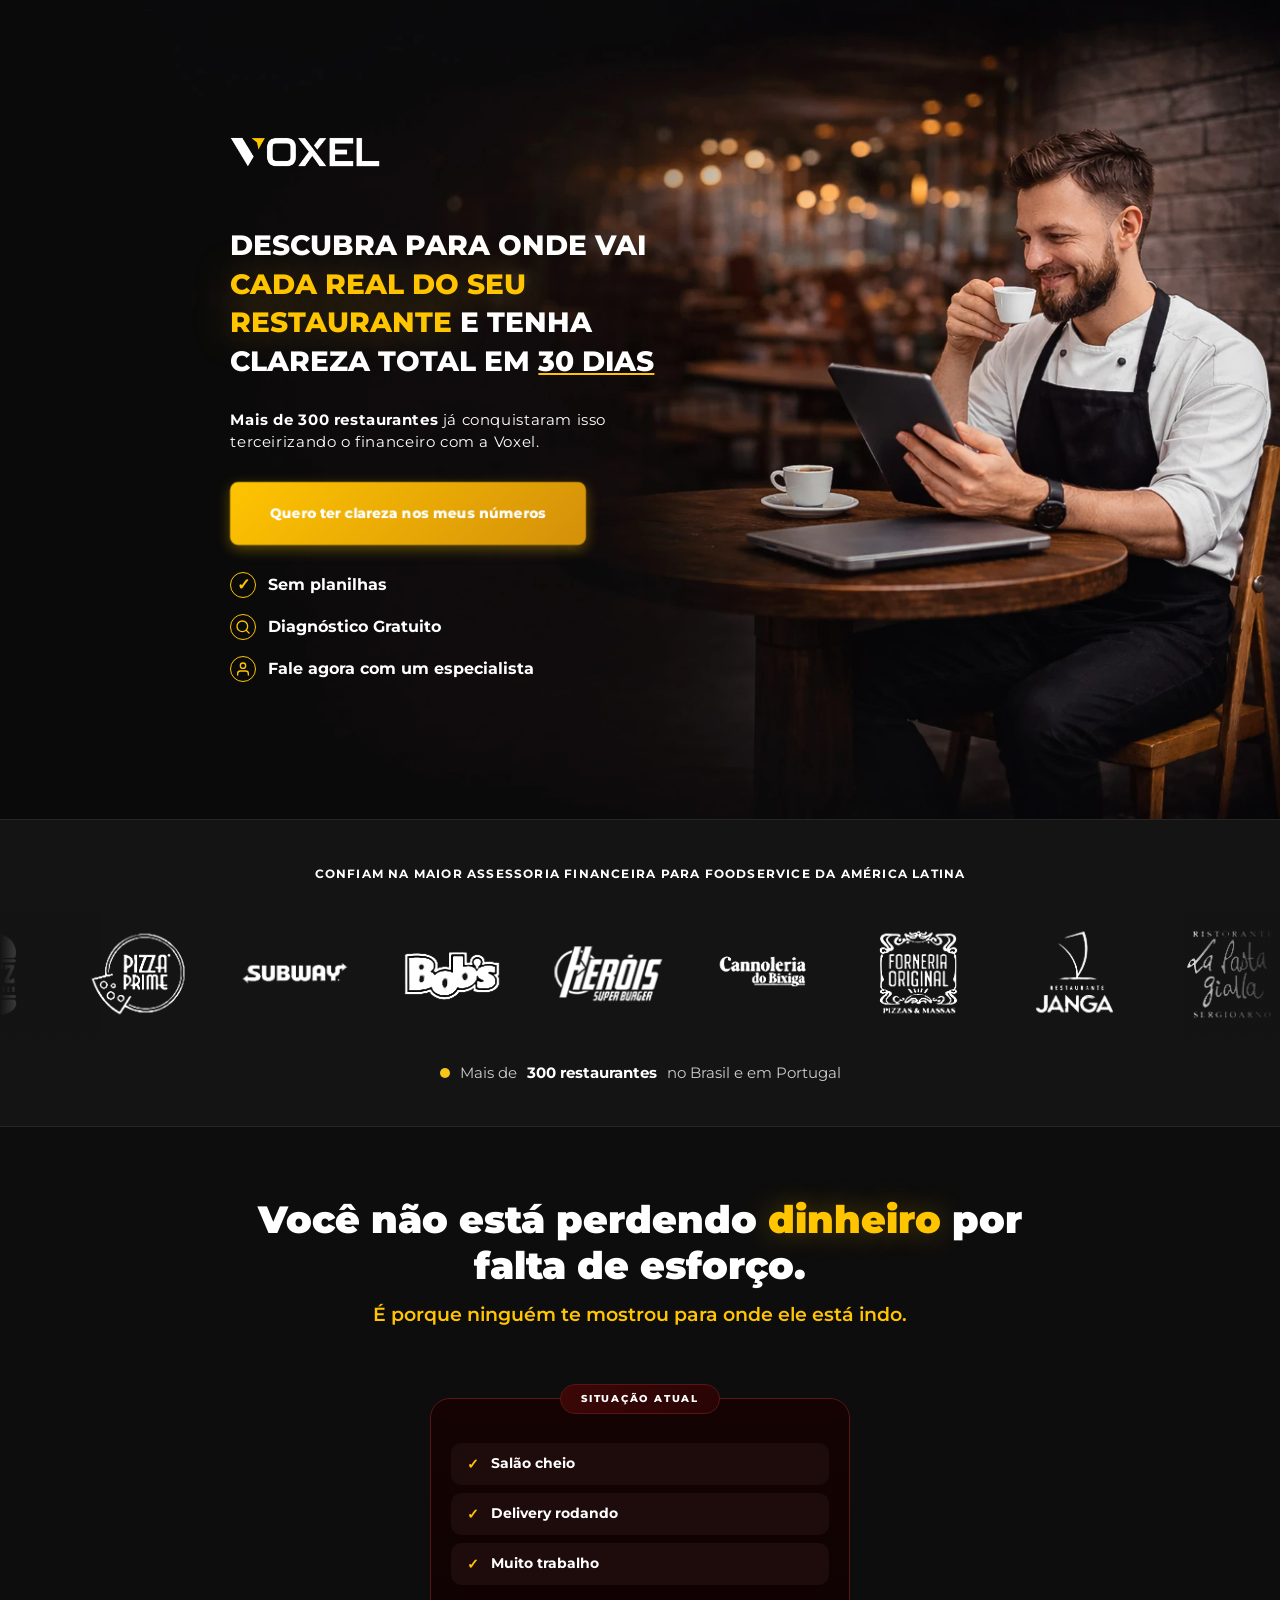
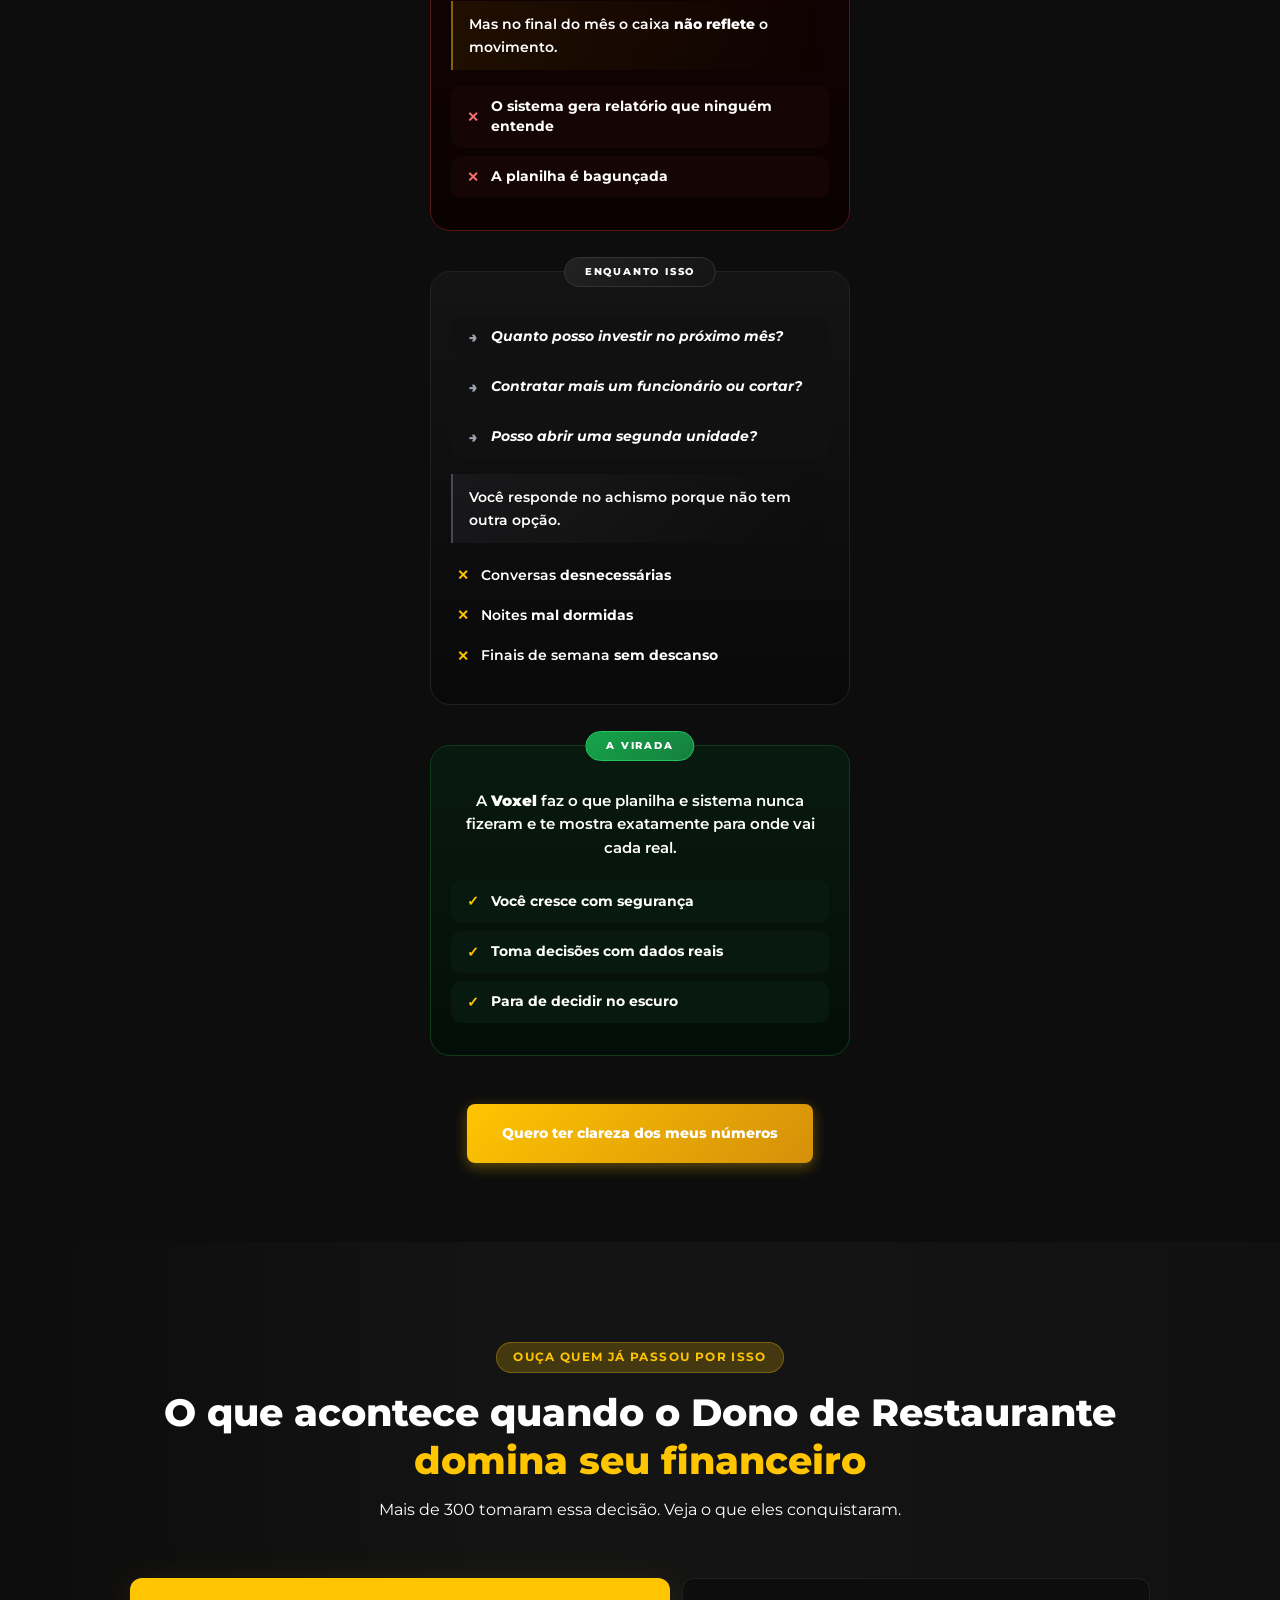
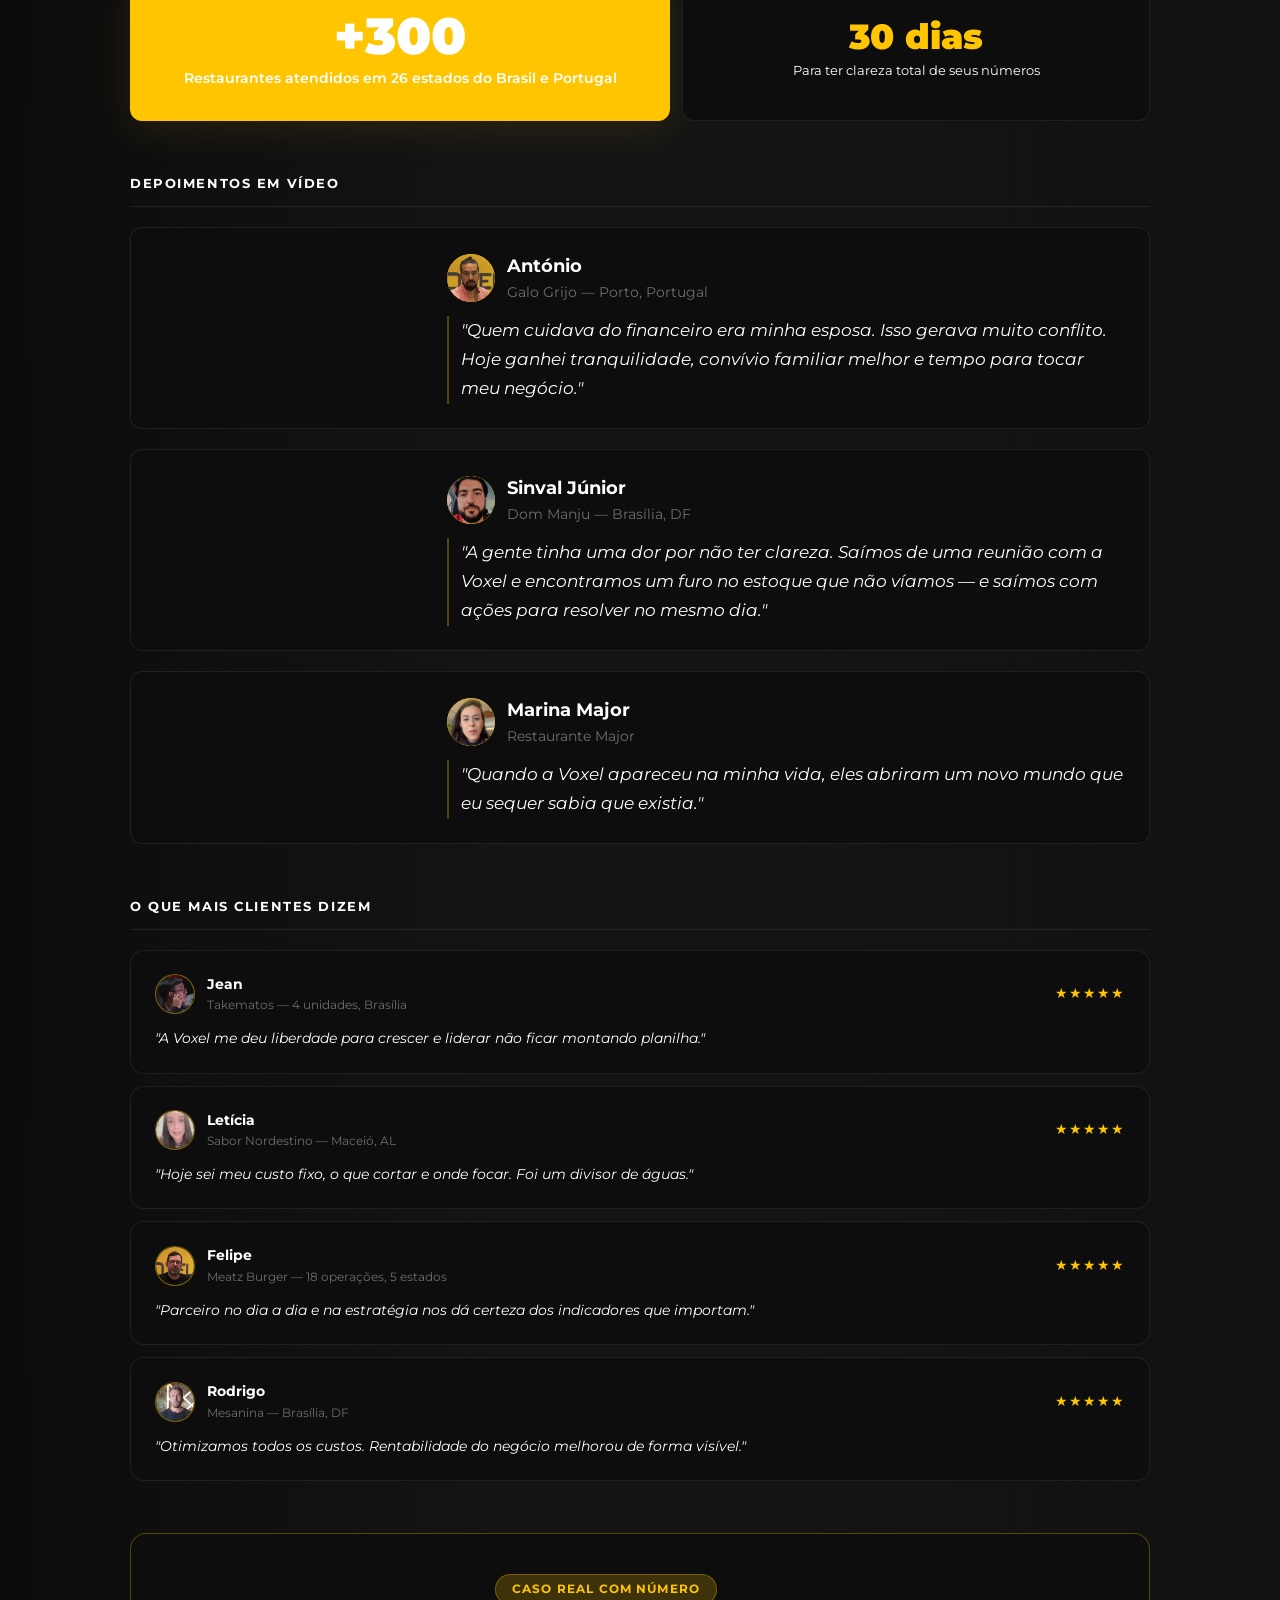
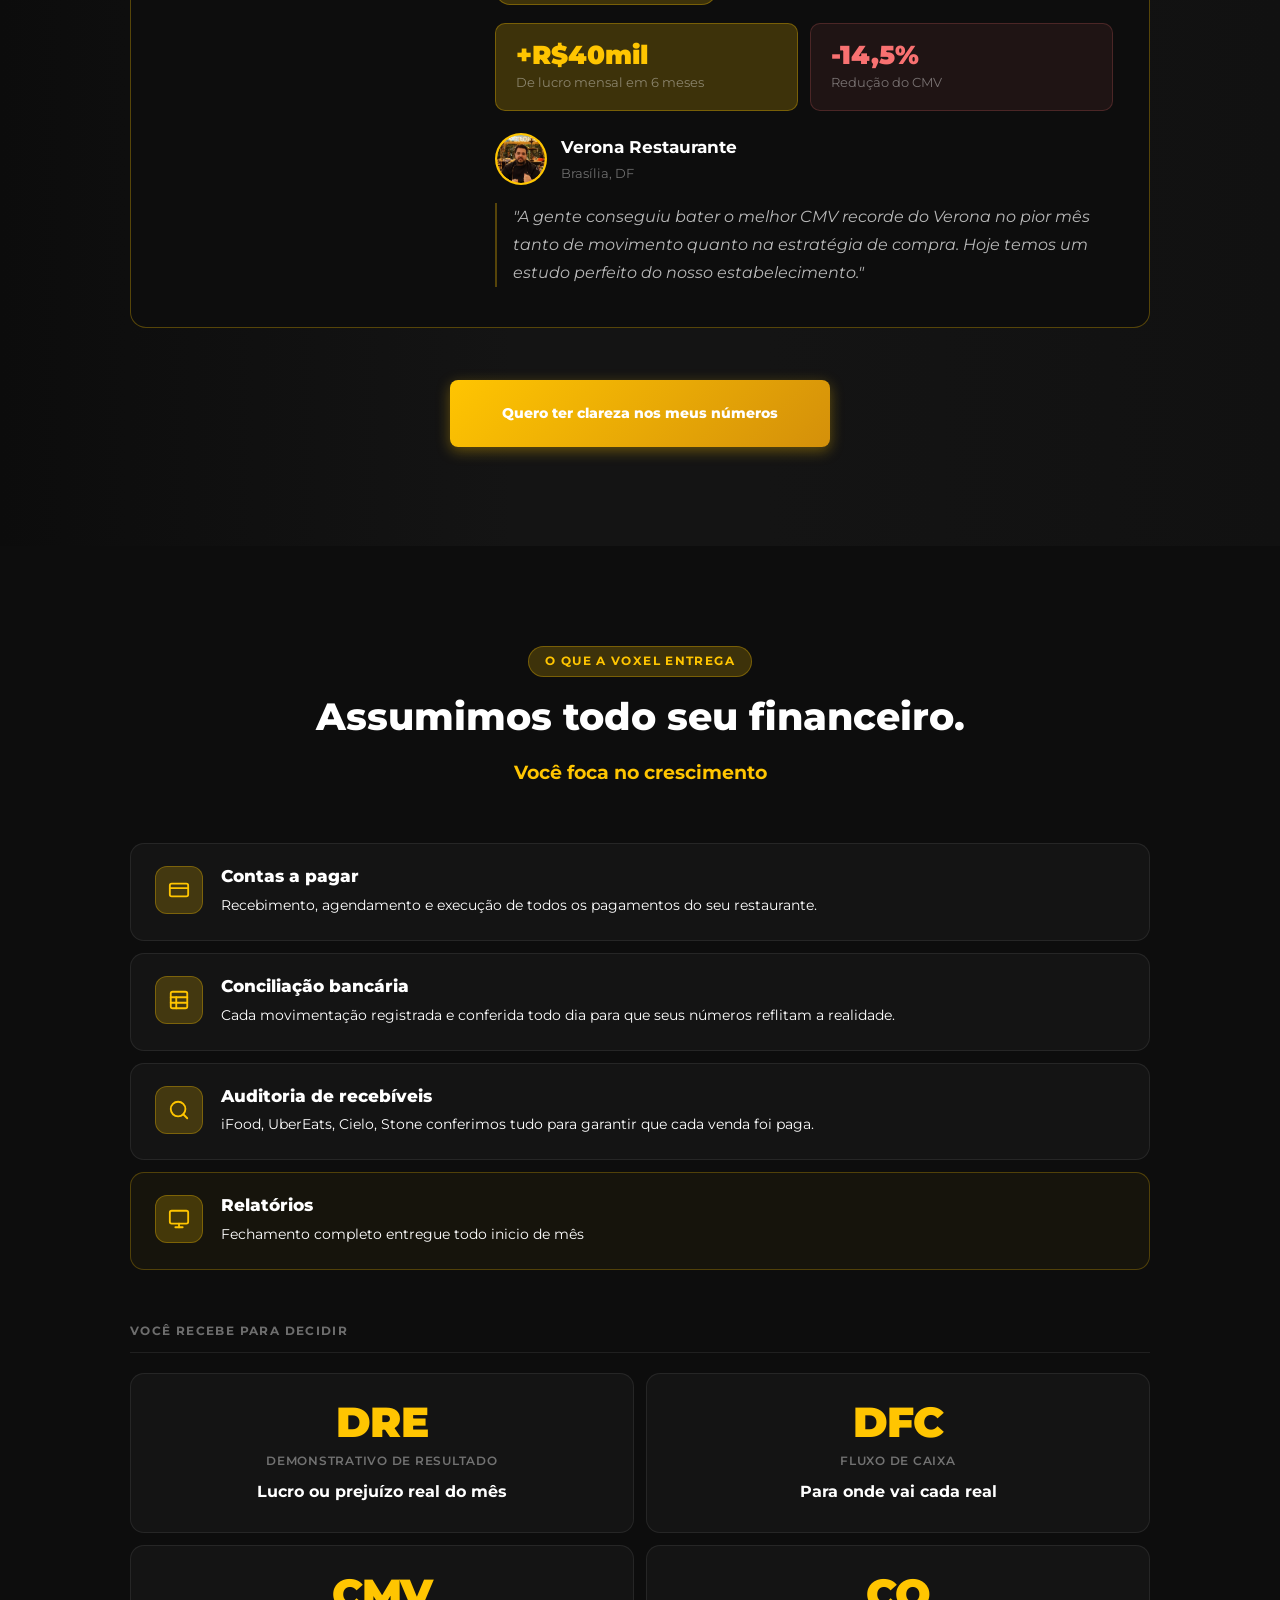
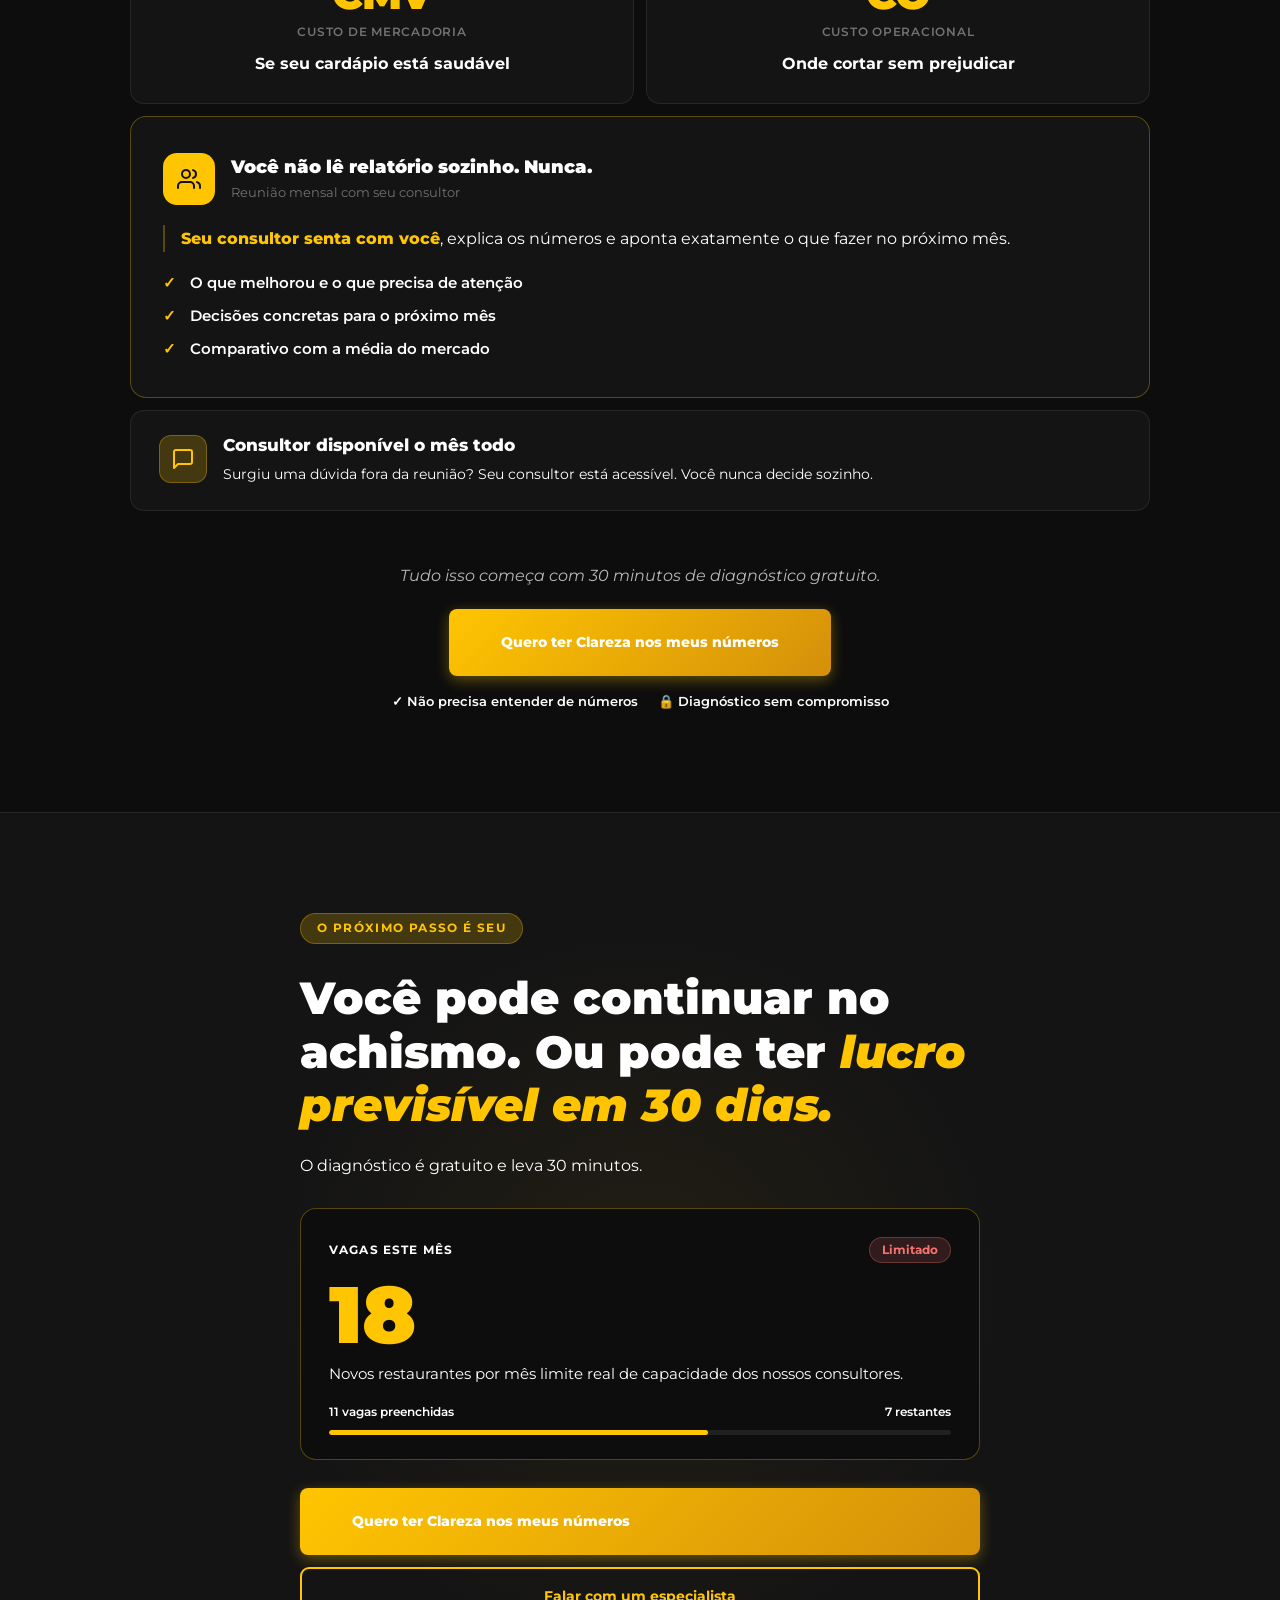
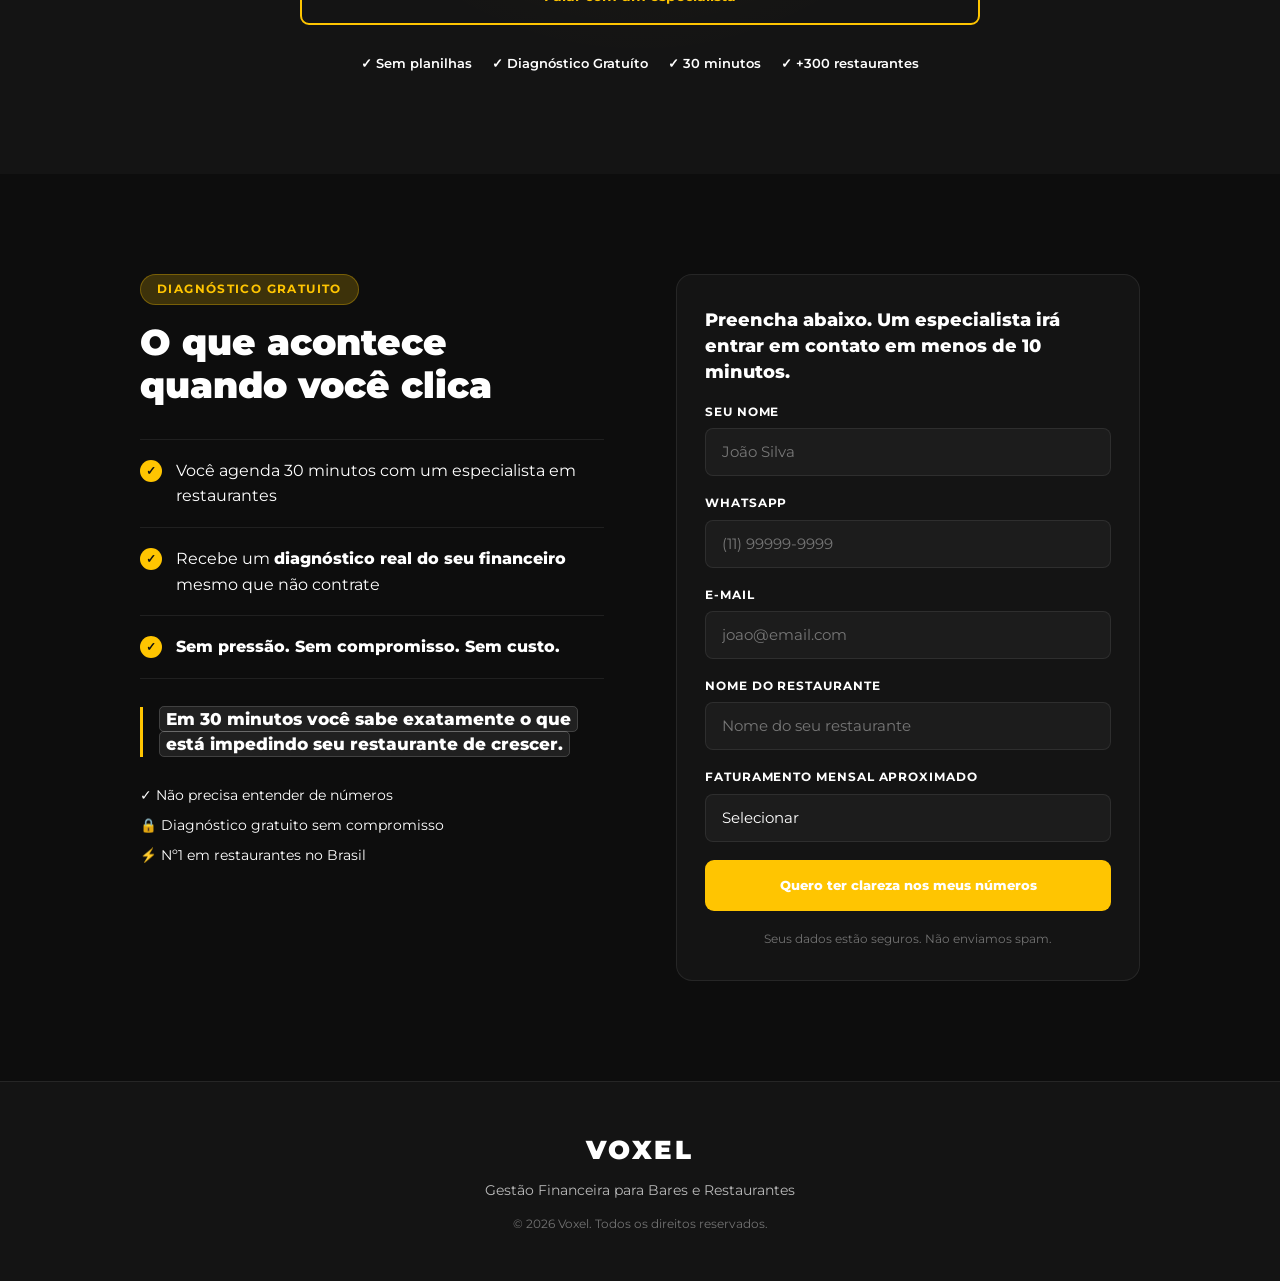
<file: index.html>
<!DOCTYPE html>
<html lang="pt-BR">

<head>
  <meta charset="UTF-8">
  <meta name="viewport" content="width=device-width, initial-scale=1.0">
  <title>Voxel - Gestão Financeira para Restaurantes</title>
  <meta name="description"
    content="Descubra para onde vai cada real do seu restaurante e tenha lucro previsível em 30 dias.">

  <!-- PERF: preconnect — avisa o browser antes de precisar das origens -->
  <link rel="preconnect" href="https://fonts.googleapis.com">
  <link rel="preconnect" href="https://fonts.gstatic.com" crossorigin>
  <link rel="preconnect" href="https://scripts.converteai.net">
  <link rel="preconnect" href="https://images.converteai.net">
  <link rel="preconnect" href="https://cdn.converteai.net">
  <link rel="preconnect" href="https://vt-h-1.b-cdn.net">

  <link rel="stylesheet" href="index.css">
  <script src="main.js" defer></script>

  <!-- PERF: fonte fora do caminho crítico (não bloqueia render) -->
  <link rel="preload"
    href="https://fonts.googleapis.com/css2?family=Montserrat:wght@400;500;600;700;800;900&display=swap" as="style"
    onload="this.onload=null;this.rel='stylesheet'">
  <noscript>
    <link rel="stylesheet"
      href="https://fonts.googleapis.com/css2?family=Montserrat:wght@400;500;600;700;800;900&display=swap">
  </noscript>
  <!-- Google Tag Manager -->
  <script>(function(w,d,s,l,i){w[l]=w[l]||[];w[l].push({'gtm.start':
  new Date().getTime(),event:'gtm.js'});var f=d.getElementsByTagName(s)[0],
  j=d.createElement(s),dl=l!='dataLayer'?'&l='+l:'';j.async=true;j.src=
  'https://www.googletagmanager.com/gtm.js?id='+i+dl;f.parentNode.insertBefore(j,f);
  })(window,document,'script','dataLayer','GTM-WM8GT949');</script>
  <!-- End Google Tag Manager -->
</head>

<body>
  <!-- Google Tag Manager (noscript) -->
  <noscript><iframe src="https://www.googletagmanager.com/ns.html?id=GTM-WM8GT949"
  height="0" width="0" style="display:none;visibility:hidden"></iframe></noscript>
  <!-- End Google Tag Manager (noscript) -->

  <!-- Modal de Sucesso -->
  <div class="modal-sucesso" id="modal-sucesso">
    <div class="modal-sucesso__card">
      <div class="modal-sucesso__ico">✓</div>
      <h2 class="modal-sucesso__titulo">Envio concluído!</h2>
      <p class="modal-sucesso__msg">Seus dados foram enviados com sucesso.<br>Um especialista entrará em contato em menos de 10 minutos.</p>
      <button class="modal-sucesso__btn" id="modal-sucesso-fechar">Entendido</button>
    </div>
  </div>

  <!-- ============================================================
       DOBRA 1 — HERO
       ============================================================ -->
  <section class="hero" id="hero">
    <div class="hero__inner">
      <div class="hero__content">

        <img src="image/logo-voxel.webp" alt="Voxel" class="hero__logo" width="175" height="36" fetchpriority="high"
          loading="eager">

        <h1 class="hero__headline">
          DESCUBRA PARA ONDE VAI <span class="hero__headline--gold">CADA REAL DO SEU RESTAURANTE</span> E TENHA
          CLAREZA TOTAL EM <u style="text-decoration-color: var(--gold);">30 DIAS</u>


        </h1>

        <p class="hero__proof">
          <strong>Mais de 300 restaurantes</strong> já conquistaram isso
          terceirizando o financeiro com a Voxel.
        </p>

        <a href="#formulario" class="hero__cta" id="hero-cta">
          Quero ter clareza nos meus números</a>

        <ul class="hero__bullets">
          <li class="hero__bullet hero__bullet--check">
            <span class="hero__bullet-icon">✓</span>
            Sem planilhas
          </li>
          <li class="hero__bullet">
            <span class="hero__bullet-icon">
              <svg width="16" height="16" viewBox="0 0 24 24" fill="none" stroke="currentColor" stroke-width="2"
                stroke-linecap="round" stroke-linejoin="round">
                <circle cx="11" cy="11" r="8" />
                <line x1="21" y1="21" x2="16.65" y2="16.65" />
              </svg>
            </span>
            Diagnóstico Gratuito
          </li>
          <li class="hero__bullet">
            <span class="hero__bullet-icon">
              <svg width="16" height="16" viewBox="0 0 24 24" fill="none" stroke="currentColor" stroke-width="2"
                stroke-linecap="round" stroke-linejoin="round">
                <path d="M20 21v-2a4 4 0 0 0-4-4H8a4 4 0 0 0-4 4v2" />
                <circle cx="12" cy="7" r="4" />
              </svg>
            </span>
            Fale agora com um especialista
          </li>
        </ul>

      </div>
      <div class="hero__image-col" aria-hidden="true"></div>
    </div>
  </section>

  <!-- ============================================================
       LOGOS BAR — Scroll infinito
       ============================================================ -->
  <section class="logos-bar">
    <p class="logos-bar__label">Confiam na maior assessoria financeira para Foodservice da América latina</p>
    <div class="logos-tape">
      <div class="logos-tape__track" id="logoTrack">
        <div class="logos-tape__item"><img src="image/Logo - Meatz Burguer.webp" alt="Meatz Burguer" width="110" height="110"
            loading="lazy" decoding="async"></div>
        <div class="logos-tape__item"><img src="image/Logo - Pizza Prime.webp" alt="Pizza Prime" width="110" height="110"
            loading="lazy" decoding="async"></div>
        <div class="logos-tape__item"><img src="image/Logo - Subway.webp" alt="Subway" width="110" height="110" loading="lazy"
            decoding="async"></div>
        <div class="logos-tape__item"><img src="image/Logo - Bob´s.webp" alt="Bob's" width="110" height="110" loading="lazy"
            decoding="async"></div>
        <div class="logos-tape__item"><img src="image/Logo - Herois Burguer.webp" alt="Heróis Burguer" width="110" height="110"
            loading="lazy" decoding="async"></div>
        <div class="logos-tape__item"><img src="image/Logo - Cannoleria do Bixiga.webp" alt="Cannoleria do Bixiga" width="110"
            height="110" loading="lazy" decoding="async"></div>
        <div class="logos-tape__item"><img src="image/Logo - Forneria Original.webp" alt="Forneria Original" width="110"
            height="110" loading="lazy" decoding="async"></div>
        <div class="logos-tape__item"><img src="image/Logo - Janga.webp" alt="Janga" width="110" height="110" loading="lazy"
            decoding="async"></div>
        <div class="logos-tape__item"><img src="image/Logo - La pasta Gialla.webp" alt="La Pasta Gialla" width="110"
            height="110" loading="lazy" decoding="async"></div>
        <div class="logos-tape__item"><img src="image/Logo - Mirá.webp" alt="Mirá" width="110" height="110" loading="lazy"
            decoding="async"></div>
        <div class="logos-tape__item"><img src="image/Logo - Outros 500.webp" alt="Outros 500" width="110" height="110"
            loading="lazy" decoding="async"></div>
        <div class="logos-tape__item"><img src="image/Logo - QCB.webp" alt="QCB" width="110" height="110" loading="lazy"
            decoding="async"></div>
      </div>
    </div>
    <p class="pulse-stat">
      <span class="pulse-dot"></span>
      Mais de <strong>300 restaurantes</strong> no Brasil e em Portugal
    </p>
  </section>

  <script>
    (function () {
      const track = document.getElementById('logoTrack');
      if (!track) return;
      track.innerHTML += track.innerHTML;
      let pos = 0;
      const speed = 0.5;
      const halfWidth = track.scrollWidth / 2;
      function animate() {
        pos += speed;
        if (pos >= halfWidth) pos = 0;
        track.style.transform = 'translateX(-' + pos + 'px)';
        requestAnimationFrame(animate);
      }
      animate();
    })();
  </script>

  <!-- ============================================================
       DOBRA 2 — DOR
       ============================================================ -->
  <section class="dor" id="dor">
    <div class="wrap">

      <h2 class="dor__headline reveal">
        Você não está perdendo <span class="dor__headline--gold">dinheiro</span> por falta de esforço.
        <span class="dor__headline--sub">É porque ninguém te mostrou para onde ele está indo.</span>
      </h2>

      <div class="dor__cards-wrap">

        <div class="dor__card dor__card--problema reveal">
          <div class="dor__card-badge">Situação atual</div>
          <div class="dor__card-items">
            <div class="dor__card-item dor__card-item--green">
              <i class="ico">✓</i><span>Salão <strong>cheio</strong></span>
            </div>
            <div class="dor__card-item dor__card-item--green">
              <i class="ico">✓</i><span>Delivery <strong>rodando</strong></span>
            </div>
            <div class="dor__card-item dor__card-item--green">
              <i class="ico">✓</i><span>Muito <strong>trabalho</strong></span>
            </div>
          </div>
          <p class="dor__card-text">Mas no final do mês o caixa <strong>não reflete</strong> o movimento.</p>
          <div class="dor__card-items">
            <div class="dor__card-item dor__card-item--red">
              <i class="ico ico--red">✕</i><span>O sistema gera relatório que ninguém entende</span>
            </div>
            <div class="dor__card-item dor__card-item--red">
              <i class="ico ico--red">✕</i><span>A planilha é bagunçada</span>
            </div>
          </div>
        </div>

        <div class="dor__card dor__card--cinza reveal">
          <div class="dor__card-badge">Enquanto isso</div>
          <div class="dor__card-items">
            <div class="dor__card-item dor__card-item--dark">
              <i class="ico ico--gray">→</i><span>Quanto <strong>posso investir</strong> no próximo mês?</span>
            </div>
            <div class="dor__card-item dor__card-item--dark">
              <i class="ico ico--gray">→</i><span><strong>Contratar</strong> mais um funcionário ou
                <strong>cortar</strong>?</span>
            </div>
            <div class="dor__card-item dor__card-item--dark">
              <i class="ico ico--gray">→</i><span>Posso abrir uma <strong>segunda unidade</strong>?</span>
            </div>
          </div>
          <p class="dor__card-text">Você responde no achismo porque não tem outra opção.</p>
          <div class="dor__card-items">
            <div class="dor__card-item dor__card-item--ghost">
              <i class="ico">✕</i><span>Conversas <strong>desnecessárias</strong></span>
            </div>
            <div class="dor__card-item dor__card-item--ghost">
              <i class="ico">✕</i><span>Noites <strong>mal dormidas</strong></span>
            </div>
            <div class="dor__card-item dor__card-item--ghost">
              <i class="ico">✕</i><span>Finais de semana <strong>sem descanso</strong></span>
            </div>
          </div>
        </div>

        <div class="dor__card dor__card--virada reveal">
          <div class="dor__card-badge dor__card-badge--green">A Virada</div>
          <p class="dor__card-text--virada">A <strong>Voxel</strong> faz o que planilha e sistema nunca fizeram e te
            mostra exatamente para onde vai cada real.</p>
          <div class="dor__card-items">
            <div class="dor__card-item dor__card-item--gold">
              <i class="ico">✓</i><span>Você cresce <strong>com segurança</strong></span>
            </div>
            <div class="dor__card-item dor__card-item--gold">
              <i class="ico">✓</i><span>Toma decisões com <strong>dados reais</strong></span>
            </div>
            <div class="dor__card-item dor__card-item--gold">
              <i class="ico">✓</i><span>Para de <strong>decidir no escuro</strong></span>
            </div>
          </div>
        </div>

      </div>

      <div class="dor__cta-wrap reveal">
        <a href="#formulario" class="cta-gold">Quero ter clareza dos meus números</a>
      </div>

    </div>
  </section>

  <!-- ============================================================
       DOBRA 3 — PROVA SOCIAL
       ============================================================ -->
  <section class="prova" id="prova">
    <div class="wrap">

      <div class="sec-hd reveal">
        <p class="sec-eyebrow">Ouça quem já passou por isso</p>
        <h2 class="sec-title">O que acontece quando o Dono de Restaurante <em>domina seu financeiro</em></h2>
        <p class="prova__sub">Mais de 300 tomaram essa decisão. Veja o que eles conquistaram.</p>
      </div>

      <div class="prova__stats reveal">
        <div class="prova__stat2">
          <span class="prova__stat-num">+300</span>
          <span class="prova__stat-label">Restaurantes atendidos em 26 estados do Brasil e Portugal</span>
        </div>
        <div class="prova__stat-row">
          <div class="prova__stat" style="grid-column: 1 / -1;">
            <span class="prova__stat-num">30 dias</span>
            <span class="prova__stat-label">Para ter clareza total de seus números</span>
          </div>
        </div>
      </div>

      <p class="prova__section-label reveal">Depoimentos em vídeo</p>

      <div class="prova__videos">

        <div class="pvideo reveal">
          <div class="pvideo__inner">
            <div class="pvideo__video-col">
              <vturb-smartplayer id="vid-69b1cc21faf9397e232e2bee"
                style="display: block; width: 100%;"></vturb-smartplayer>
              <script type="text/javascript">
                var s = document.createElement("script");
                s.src = "https://scripts.converteai.net/a185c488-7371-4c95-b8a1-96cebf9b0f98/players/69b1cc21faf9397e232e2bee/v4/player.js",
                  s.async = !0, document.head.appendChild(s);
              </script>
            </div>
            <div class="pvideo__body">
              <div class="pvideo__auth">
                <div class="pvideo__av"><img src="image/Antonio.webp" alt="António" width="48" height="48" loading="lazy"
                    decoding="async"></div>
                <div>
                  <strong>António</strong>
                  <span>Galo Grijo — Porto, Portugal</span>
                </div>
              </div>
              <blockquote class="pvideo__quote">
                "Quem cuidava do financeiro era minha esposa. Isso gerava muito conflito. Hoje ganhei tranquilidade,
                convívio familiar melhor e tempo para tocar meu negócio."
              </blockquote>
            </div>
          </div>
        </div>

        <div class="pvideo reveal">
          <div class="pvideo__inner">
            <div class="pvideo__video-col">
              <vturb-smartplayer id="vid-69b1d3b0ee2947d3ff28669d"
                style="display: block; width: 100%;"></vturb-smartplayer>
              <script type="text/javascript">
                var s = document.createElement("script");
                s.src = "https://scripts.converteai.net/a185c488-7371-4c95-b8a1-96cebf9b0f98/players/69b1d3b0ee2947d3ff28669d/v4/player.js",
                  s.async = !0, document.head.appendChild(s);
              </script>
            </div>
            <div class="pvideo__body">
              <div class="pvideo__auth">
                <div class="pvideo__av"><img src="image/Sinval.webp" alt="Sinval" width="48" height="48" loading="lazy"
                    decoding="async"></div>
                <div>
                  <strong>Sinval Júnior</strong>
                  <span>Dom Manju — Brasília, DF</span>
                </div>
              </div>
              <blockquote class="pvideo__quote">
                "A gente tinha uma dor por não ter clareza. Saímos de uma reunião com a Voxel e encontramos um furo no
                estoque que não víamos — e saímos com ações para resolver no mesmo dia."
              </blockquote>
            </div>
          </div>
        </div>

        <div class="pvideo reveal">
          <div class="pvideo__inner">
            <div class="pvideo__video-col">
              <vturb-smartplayer id="vid-69b1cbe3a10d9a398ab7a83c"
                style="display: block; width: 100%;"></vturb-smartplayer>
              <script type="text/javascript">
                var s = document.createElement("script");
                s.src = "https://scripts.converteai.net/a185c488-7371-4c95-b8a1-96cebf9b0f98/players/69b1cbe3a10d9a398ab7a83c/v4/player.js",
                  s.async = !0, document.head.appendChild(s);
              </script>
            </div>
            <div class="pvideo__body">
              <div class="pvideo__auth">
                <div class="pvideo__av"><img src="image/Marina.webp" alt="Marina" width="48" height="48" loading="lazy"
                    decoding="async"></div>
                <div>
                  <strong>Marina Major</strong>
                  <span>Restaurante Major</span>
                </div>
              </div>
              <blockquote class="pvideo__quote">
                "Quando a Voxel apareceu na minha vida, eles abriram um novo mundo que eu sequer sabia que existia."
              </blockquote>
            </div>
          </div>
        </div>

      </div>

      <p class="prova__section-label reveal">O que mais clientes dizem</p>

      <div class="prova__cards">

        <div class="pcard reveal">
          <div class="pcard__top">
            <div class="pcard__auth">
              <div class="pcard__av"><img src="image/Jean.webp" alt="Jean" width="40" height="40" loading="lazy"
                  decoding="async"></div>
              <div>
                <strong>Jean</strong>
                <span>Takematos — 4 unidades, Brasília</span>
              </div>
            </div>
            <div class="pcard__stars">★★★★★</div>
          </div>
          <p class="pcard__txt">"A Voxel me deu liberdade para crescer e liderar não ficar montando planilha."</p>
        </div>

        <div class="pcard reveal">
          <div class="pcard__top">
            <div class="pcard__auth">
              <div class="pcard__av"><img src="image/leticia.webp" alt="Letícia" width="40" height="40" loading="lazy"
                  decoding="async"></div>
              <div>
                <strong>Letícia</strong>
                <span>Sabor Nordestino — Maceió, AL</span>
              </div>
            </div>
            <div class="pcard__stars">★★★★★</div>
          </div>
          <p class="pcard__txt">"Hoje sei meu custo fixo, o que cortar e onde focar. Foi um divisor de águas."</p>
        </div>

        <div class="pcard reveal">
          <div class="pcard__top">
            <div class="pcard__auth">
              <div class="pcard__av"><img src="image/Felipe.webp" alt="Felipe" width="40" height="40" loading="lazy"
                  decoding="async"></div>
              <div>
                <strong>Felipe</strong>
                <span>Meatz Burger — 18 operações, 5 estados</span>
              </div>
            </div>
            <div class="pcard__stars">★★★★★</div>
          </div>
          <p class="pcard__txt">"Parceiro no dia a dia e na estratégia nos dá certeza dos indicadores que importam."</p>
        </div>

        <div class="pcard reveal">
          <div class="pcard__top">
            <div class="pcard__auth">
              <div class="pcard__av"><img src="image/Rodrigo.webp" alt="Rodrigo" width="40" height="40" loading="lazy"
                  decoding="async"></div>
              <div>
                <strong>Rodrigo</strong>
                <span>Mesanina — Brasília, DF</span>
              </div>
            </div>
            <div class="pcard__stars">★★★★★</div>
          </div>
          <p class="pcard__txt">"Otimizamos todos os custos. Rentabilidade do negócio melhorou de forma visível."</p>
        </div>

      </div>

      <div class="caso-real reveal">
        <div class="caso-real__video-col">
          <vturb-smartplayer id="vid-69b2380a46625199476510ea" style="display: block; width: 100%;"></vturb-smartplayer>
          <script type="text/javascript">
            var s = document.createElement("script");
            s.src = "https://scripts.converteai.net/a185c488-7371-4c95-b8a1-96cebf9b0f98/players/69b2380a46625199476510ea/v4/player.js",
              s.async = !0, document.head.appendChild(s);
          </script>
        </div>
        <div class="caso-real__body">
          <div class="caso-real__badge">Caso real com número</div>
          <div class="caso-real__row">
            <div class="caso-real__mini caso-real__mini--gold">
              <span>+R$40mil</span>
              <small>De lucro mensal em 6 meses</small>
            </div>
            <div class="caso-real__mini caso-real__mini--red">
              <span>-14,5%</span>
              <small>Redução do CMV</small>
            </div>
          </div>
          <div class="caso-real__auth">
            <div class="caso-real__av">
              <img src="image/Verona.webp" alt="Verona Restaurante" width="52" height="52" loading="lazy" decoding="async">
            </div>
            <div>
              <strong>Verona Restaurante</strong>
              <span>Brasília, DF</span>
            </div>
          </div>
          <blockquote class="caso-real__quote">
            "A gente conseguiu bater o melhor CMV recorde do Verona no pior mês tanto de movimento quanto na
            estratégia de compra. Hoje temos um estudo perfeito do nosso estabelecimento."
          </blockquote>
        </div>
      </div>

      <div class="sec-cta reveal">
        <a href="#formulario" class="cta-gold cta-gold--big">Quero ter clareza nos meus números</a>
      </div>

    </div>
  </section>

  <!-- ============================================================
       DOBRA 4 — PROPOSTA DE VALOR
       ============================================================ -->
  <section class="valor" id="valor">
    <div class="wrap">

      <div class="sec-hd reveal">
        <p class="sec-eyebrow">O que a Voxel entrega</p>
        <h2 class="sec-title">Assumimos todo seu financeiro.</h2>
        <p class="valor__sub">Você foca no crescimento</p>
      </div>

      <div class="valor__lista reveal">
        <div class="vlista__item">
          <div class="vlista__ico">
            <svg width="22" height="22" viewBox="0 0 24 24" fill="none" stroke="currentColor" stroke-width="2"
              stroke-linecap="round" stroke-linejoin="round">
              <rect x="2" y="5" width="20" height="14" rx="2" />
              <line x1="2" y1="10" x2="22" y2="10" />
            </svg>
          </div>
          <div class="vlista__body">
            <strong>Contas a pagar</strong>
            <p>Recebimento, agendamento e execução de todos os pagamentos do seu restaurante.</p>
          </div>
        </div>
        <div class="vlista__item">
          <div class="vlista__ico">
            <svg width="22" height="22" viewBox="0 0 24 24" fill="none" stroke="currentColor" stroke-width="2"
              stroke-linecap="round" stroke-linejoin="round">
              <rect x="3" y="3" width="18" height="18" rx="2" />
              <line x1="3" y1="9" x2="21" y2="9" />
              <line x1="3" y1="15" x2="21" y2="15" />
              <line x1="9" y1="9" x2="9" y2="21" />
            </svg>
          </div>
          <div class="vlista__body">
            <strong>Conciliação bancária</strong>
            <p>Cada movimentação registrada e conferida todo dia para que seus números reflitam a realidade.</p>
          </div>
        </div>
        <div class="vlista__item">
          <div class="vlista__ico">
            <svg width="22" height="22" viewBox="0 0 24 24" fill="none" stroke="currentColor" stroke-width="2"
              stroke-linecap="round" stroke-linejoin="round">
              <circle cx="11" cy="11" r="8" />
              <line x1="21" y1="21" x2="16.65" y2="16.65" />
            </svg>
          </div>
          <div class="vlista__body">
            <strong>Auditoria de recebíveis</strong>
            <p>iFood, UberEats, Cielo, Stone conferimos tudo para garantir que cada venda foi paga.</p>
          </div>
        </div>
        <div class="vlista__item vlista__item--destaque">
          <div class="vlista__ico">
            <svg width="22" height="22" viewBox="0 0 24 24" fill="none" stroke="currentColor" stroke-width="2"
              stroke-linecap="round" stroke-linejoin="round">
              <rect x="2" y="3" width="20" height="14" rx="2" />
              <line x1="8" y1="21" x2="16" y2="21" />
              <line x1="12" y1="17" x2="12" y2="21" />
            </svg>
          </div>
          <div class="vlista__body">
            <strong>Relatórios</strong>
            <p>Fechamento completo entregue todo inicio de mês</p>
          </div>
        </div>
      </div>

      <p class="valor__section-label reveal">Você recebe para decidir</p>

      <div class="valor__grid stagger">
        <div class="vcard reveal">
          <div class="vcard__sigla">DRE</div>
          <div class="vcard__label">Demonstrativo de Resultado</div>
          <div class="vcard__desc">Lucro ou prejuízo real do mês</div>
        </div>
        <div class="vcard reveal">
          <div class="vcard__sigla">DFC</div>
          <div class="vcard__label">Fluxo de Caixa</div>
          <div class="vcard__desc">Para onde vai cada real</div>
        </div>
        <div class="vcard reveal">
          <div class="vcard__sigla">CMV</div>
          <div class="vcard__label">Custo de Mercadoria</div>
          <div class="vcard__desc">Se seu cardápio está saudável</div>
        </div>
        <div class="vcard reveal">
          <div class="vcard__sigla">CO</div>
          <div class="vcard__label">Custo Operacional</div>
          <div class="vcard__desc">Onde cortar sem prejudicar</div>
        </div>
      </div>

      <div class="valor__reuniao reveal">
        <div class="valor__reuniao-header">
          <div class="valor__reuniao-ico">
            <svg width="24" height="24" viewBox="0 0 24 24" fill="none" stroke="currentColor" stroke-width="2"
              stroke-linecap="round" stroke-linejoin="round">
              <path d="M17 21v-2a4 4 0 0 0-4-4H5a4 4 0 0 0-4 4v2" />
              <circle cx="9" cy="7" r="4" />
              <path d="M23 21v-2a4 4 0 0 0-3-3.87" />
              <path d="M16 3.13a4 4 0 0 1 0 7.75" />
            </svg>
          </div>
          <div>
            <strong>Você não lê relatório sozinho. Nunca.</strong>
            <span>Reunião mensal com seu consultor</span>
          </div>
        </div>
        <p class="valor__reuniao-txt">
          <strong>Seu consultor senta com você</strong>, explica os números e aponta exatamente o que fazer no próximo
          mês.
        </p>
        <ul class="valor__reuniao-checks">
          <li><span class="check-gold">✓</span> O que melhorou e o que precisa de atenção</li>
          <li><span class="check-gold">✓</span> Decisões concretas para o próximo mês</li>
          <li><span class="check-gold">✓</span> Comparativo com a média do mercado</li>
        </ul>
      </div>

      <div class="valor__consultor reveal">
        <div class="valor__consultor-ico">
          <svg width="24" height="24" viewBox="0 0 24 24" fill="none" stroke="currentColor" stroke-width="2"
            stroke-linecap="round" stroke-linejoin="round">
            <path d="M21 15a2 2 0 0 1-2 2H7l-4 4V5a2 2 0 0 1 2-2h14a2 2 0 0 1 2 2z" />
          </svg>
        </div>
        <div>
          <strong>Consultor disponível o mês todo</strong>
          <p>Surgiu uma dúvida fora da reunião? Seu consultor está acessível. Você nunca decide sozinho.</p>
        </div>
      </div>

      <div class="sec-cta reveal">
        <p class="valor__cta-pre">Tudo isso começa com 30 minutos de diagnóstico gratuito.</p>
        <a href="#formulario" class="cta-gold cta-gold--big">Quero ter Clareza nos meus números</a>
        <div class="valor__cta-selos">
          <span>✓ Não precisa entender de números</span>
          <span>🔒 Diagnóstico sem compromisso</span>
        </div>
      </div>

    </div>
  </section>

  <!-- ============================================================
       DOBRA 5 — FECHAMENTO
       ============================================================ -->
  <section class="fechamento" id="fechamento">
    <div class="fechamento__glow" aria-hidden="true"></div>
    <div class="wrap">
      <div class="fechamento__inner reveal">

        <p class="fechamento__eyebrow">O próximo passo é seu</p>

        <h2 class="fechamento__hl">
          Você pode continuar no achismo. Ou pode ter <em>lucro previsível em 30 dias.</em>
        </h2>

        <p class="fechamento__sub">
          O diagnóstico é gratuito e leva 30 minutos.
        </p>

        <div class="fechamento__vagas">
          <div class="fechamento__vagas-header">
            <span class="fechamento__vagas-label">Vagas este mês</span>
            <span class="fechamento__vagas-badge">Limitado</span>
          </div>
          <div class="fechamento__vagas-num">18</div>
          <p class="fechamento__vagas-desc">Novos restaurantes por mês limite real de capacidade dos nossos consultores.
          </p>
          <div class="fechamento__vagas-bar-wrap">
            <div class="fechamento__vagas-bar-labels">
              <span>11 vagas preenchidas</span>
              <span>7 restantes</span>
            </div>
            <div class="fechamento__vagas-bar">
              <div class="fechamento__vagas-fill"></div>
            </div>
          </div>
        </div>

        <div class="fechamento__btns">
          <a href="#formulario" class="cta-gold cta-gold--big">
            Quero ter Clareza nos meus números
          </a>
          <a href="https://wa.me/5596991712835" class="cta-outline" target="_blank" rel="noopener">
            Falar com um especialista
          </a>
        </div>

        <div class="fechamento__selos">
          <span>✓ Sem planilhas</span>
          <span>✓ Diagnóstico Gratuíto</span>
          <span>✓ 30 minutos</span>
          <span>✓ +300 restaurantes</span>
        </div>

      </div>
    </div>
  </section>

  <!-- ============================================================
       DOBRA 6 — FORMULÁRIO
       ============================================================ -->
  <section class="formulario" id="form">
    <div class="wrap">
      <div class="form__inner reveal">

        <div class="form__copy">
          <p class="fechamento__eyebrow">Diagnóstico Gratuito</p>
          <h2 class="form__hl">O que acontece quando você clica</h2>

          <ul class="form__steps">
            <li>
              <span class="form__step-icon">✓</span>
              <p>Você agenda 30 minutos com um especialista em restaurantes</p>
            </li>
            <li>
              <span class="form__step-icon">✓</span>
              <p>Recebe um <strong>diagnóstico real do seu financeiro</strong> mesmo que não contrate</p>
            </li>
            <li>
              <span class="form__step-icon">✓</span>
              <p><strong>Sem pressão. Sem compromisso. Sem custo.</strong></p>
            </li>
          </ul>

          <p class="form__destaque"><span class="form__destaque-grip">
              Em 30 minutos você sabe exatamente o que está impedindo seu restaurante de crescer.</span>
          </p>

          <div class="form__selos">
            <span>✓ Não precisa entender de números</span>
            <span>🔒 Diagnóstico gratuito sem compromisso</span>
            <span>⚡ Nº1 em restaurantes no Brasil</span>
          </div>
        </div>

        <div class="form__side" id="formulario">
          <form class="form__box" action="#" method="POST">
            <p class="form__side-title">Preencha abaixo. Um especialista irá entrar em contato em menos de 10 minutos.
            </p>
            <div class="form__field">
              <label for="nome">Seu nome</label>
              <input type="text" id="nome" name="nome" placeholder="João Silva" required>
            </div>
            <div class="form__field">
              <label for="whatsapp">WhatsApp</label>
              <input type="tel" id="whatsapp" name="whatsapp" placeholder="(11) 99999-9999" required>
            </div>
            <div class="form__field">
              <label for="email">E-mail</label>
              <input type="email" id="email" name="email" placeholder="joao@email.com" required>
            </div>
            <div class="form__field">
              <label for="restaurante">Nome do restaurante</label>
              <input type="text" id="restaurante" name="restaurante" placeholder="Nome do seu restaurante" required>
            </div>
            <div class="form__field">
              <label for="faturamento">Faturamento mensal aproximado</label>
              <select id="faturamento" name="faturamento" required>
                <option value="" disabled selected>Selecionar</option>
                <option>Até 30 mil</option>
                <option>De 30 mil até 50 mil</option>
                <option>De 50 mil até 80 mil</option>
                <option>De 80 mil até 100 mil</option>
                <option>De 100 mil até 150 mil</option>
                <option>De 150 mil até 250 mil</option>
                <option>De 250 mil até 400 mil</option>
                <option>De 400 mil até 600 mil</option>
                <option>De 600 mil até 1 milhão</option>
                <option>Mais de 1 milhão</option>
              </select>
            </div>
            <button type="submit" class="form__btn">
              Quero ter clareza nos meus números</button>
            <p class="form__disclaimer">Seus dados estão seguros. Não enviamos spam.</p>
          </form>
        </div>

      </div>
    </div>
  </section>

  <!-- ============================================================
       RODAPÉ
       ============================================================ -->
  <footer class="rodape">
    <div class="wrap">
      <div class="rodape__inner">
        <div class="rodape__logo-text">VOXEL</div>
        <p class="rodape__tagline">Gestão Financeira para Bares e Restaurantes</p>
        <p class="rodape__copy">© 2026 Voxel. Todos os direitos reservados.</p>
      </div>
    </div>
  </footer>

  <script>
    var obs = new IntersectionObserver(function (entries) {
      entries.forEach(function (e) {
        if (e.isIntersecting) { e.target.classList.add('visible'); obs.unobserve(e.target); }
      });
    }, { threshold: 0.1 });
    document.querySelectorAll('.reveal').forEach(function (el) { obs.observe(el); });
  </script>

  <script>
    // — Helpers —
    function getCookie(name) {
      var match = document.cookie.match(new RegExp('(^| )' + name + '=([^;]+)'));
      return match ? decodeURIComponent(match[2]) : null;
    }

    function getUrlParam(param) {
      var url = new URL(window.location.href);
      return url.searchParams.get(param) || null;
    }

    // — Captura geolocalização em background —
    var userLocation = {};
    if (navigator.geolocation) {
      navigator.geolocation.getCurrentPosition(function (pos) {
        userLocation.latitude = pos.coords.latitude;
        userLocation.longitude = pos.coords.longitude;
      }, function () {
        userLocation.latitude = null;
        userLocation.longitude = null;
      });
    }

    // — Fallback: IP geolocation via API gratuita —
    fetch('https://ipapi.co/json/')
      .then(function (r) { return r.json(); })
      .then(function (data) {
        userLocation.ip = data.ip || null;
        userLocation.city = data.city || null;
        userLocation.region = data.region || null;
        userLocation.country = data.country_name || null;
        userLocation.latitude = userLocation.latitude || data.latitude || null;
        userLocation.longitude = userLocation.longitude || data.longitude || null;
      })
      .catch(function () {});

    // — Form submit → dataLayer (dispara apenas 1x) —
    var formBox = document.querySelector('.form__box');
    var formJaEnviado = false;
    if (formBox) {
      formBox.addEventListener('submit', function (e) {
        e.preventDefault();
        if (formJaEnviado) return;
        formJaEnviado = true;

        var nome = document.getElementById('nome').value;
        var whatsapp = document.getElementById('whatsapp').value;
        var email = document.getElementById('email').value;
        var restaurante = document.getElementById('restaurante').value;
        var faturamento = document.getElementById('faturamento').value;

        // Facebook cookies
        var fbc = getCookie('_fbc') || getUrlParam('fbclid');
        var fbp = getCookie('_fbp');

        window.dataLayer = window.dataLayer || [];
        window.dataLayer.push({
          event: 'form_submit',
          form_name: 'formulario_diagnostico',
          user_data: {
            nome: nome,
            whatsapp: whatsapp,
            email: email,
            restaurante: restaurante,
            faturamento: faturamento
          },
          location: {
            ip: userLocation.ip || null,
            city: userLocation.city || null,
            region: userLocation.region || null,
            country: userLocation.country || null,
            latitude: userLocation.latitude || null,
            longitude: userLocation.longitude || null
          },
          facebook: {
            fbc: fbc || null,
            fbp: fbp || null
          },
          page_url: window.location.href,
          page_referrer: document.referrer || null,
          user_agent: navigator.userAgent
        });

        // Enviar dados para webhook
        fetch('https://n8nwebhook.lnzn8n.site/webhook/mql-naoseioq', {
          method: 'POST',
          headers: { 'Content-Type': 'application/json' },
          body: JSON.stringify({
            nome: nome,
            whatsapp: whatsapp,
            email: email,
            restaurante: restaurante,
            faturamento: faturamento,
            location: {
              ip: userLocation.ip || null,
              city: userLocation.city || null,
              region: userLocation.region || null,
              country: userLocation.country || null
            },
            facebook: {
              fbc: fbc || null,
              fbp: fbp || null
            },
            page_url: window.location.href,
            page_referrer: document.referrer || null,
            user_agent: navigator.userAgent
          })
        });

        // Exibir modal de sucesso
        var modal = document.getElementById('modal-sucesso');
        if (modal) modal.classList.add('ativo');

        // Limpar formulário
        formBox.reset();
      });
    }

    // Fechar modal
    var btnFechar = document.getElementById('modal-sucesso-fechar');
    var modalEl = document.getElementById('modal-sucesso');
    if (btnFechar) {
      btnFechar.addEventListener('click', function () {
        modalEl.classList.remove('ativo');
      });
    }
    if (modalEl) {
      modalEl.addEventListener('click', function (e) {
        if (e.target === modalEl) modalEl.classList.remove('ativo');
      });
    }
  </script>

</body>

</html>
</file>
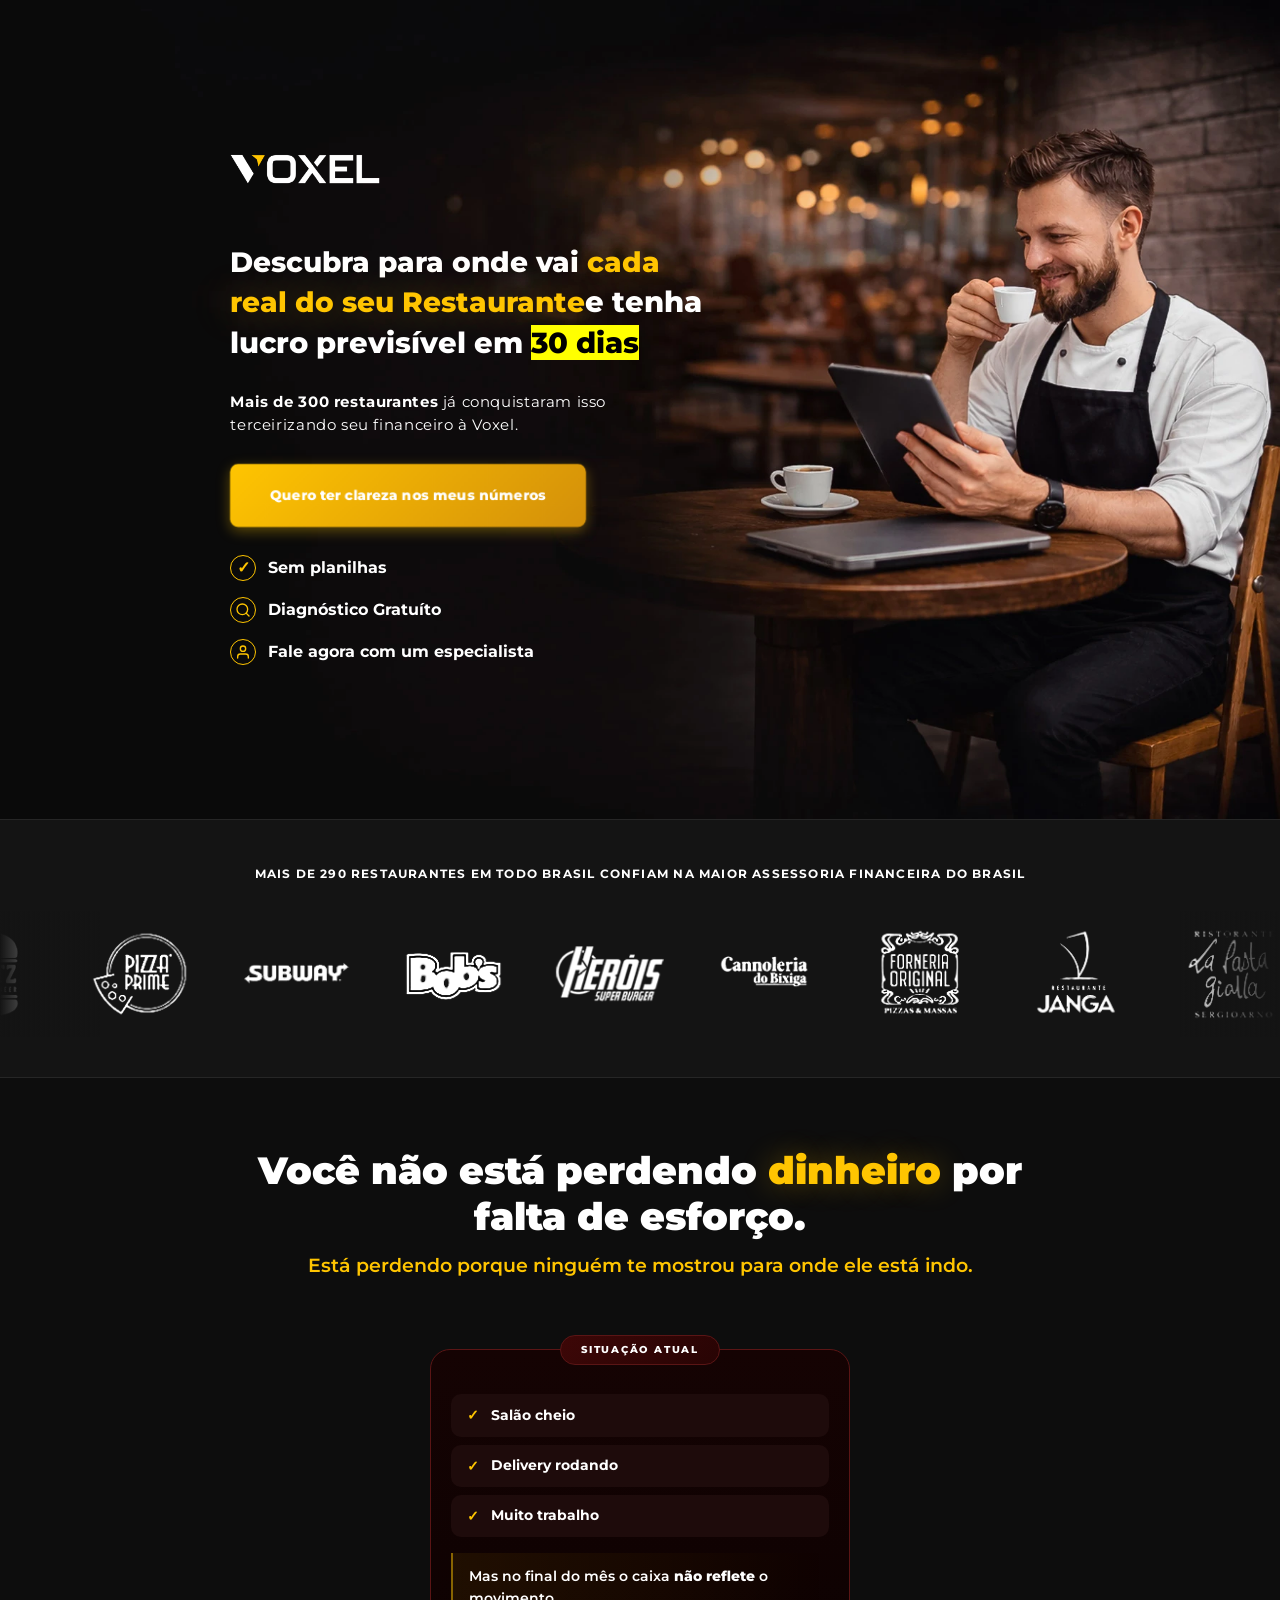
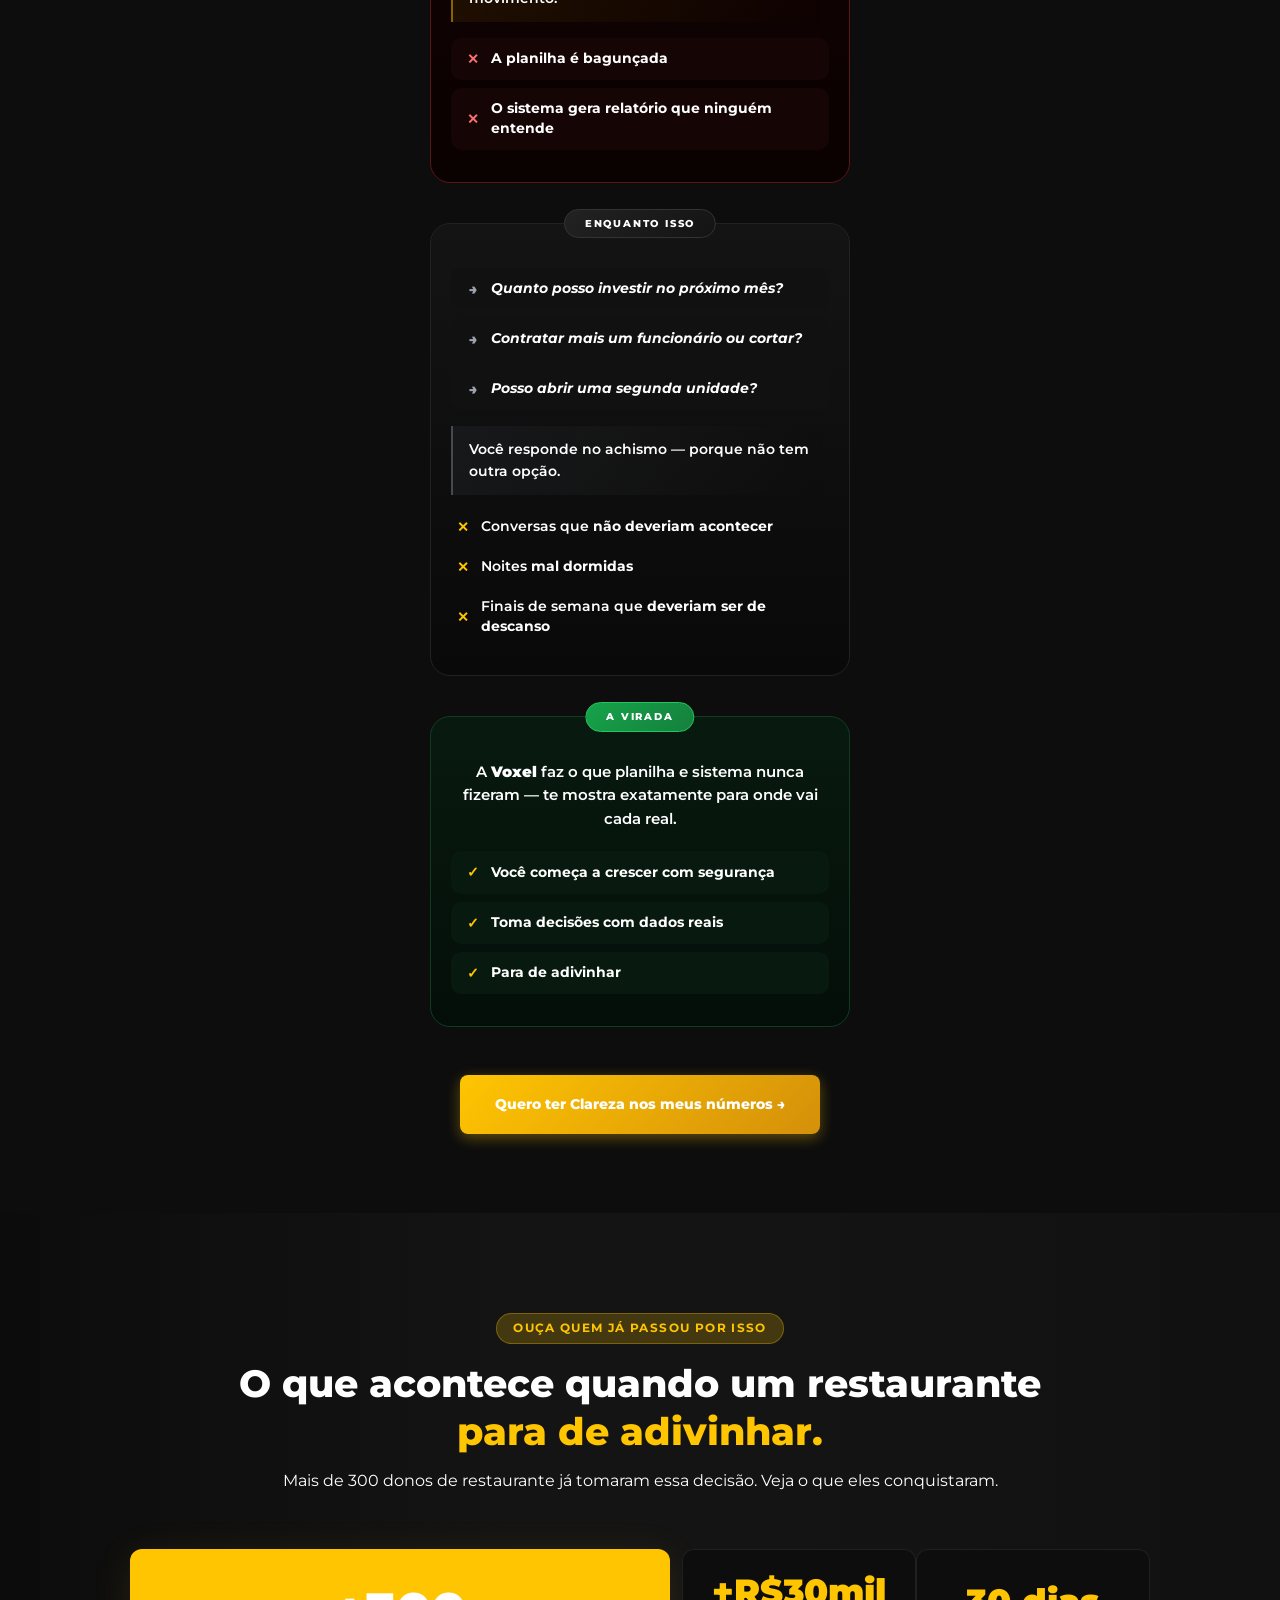
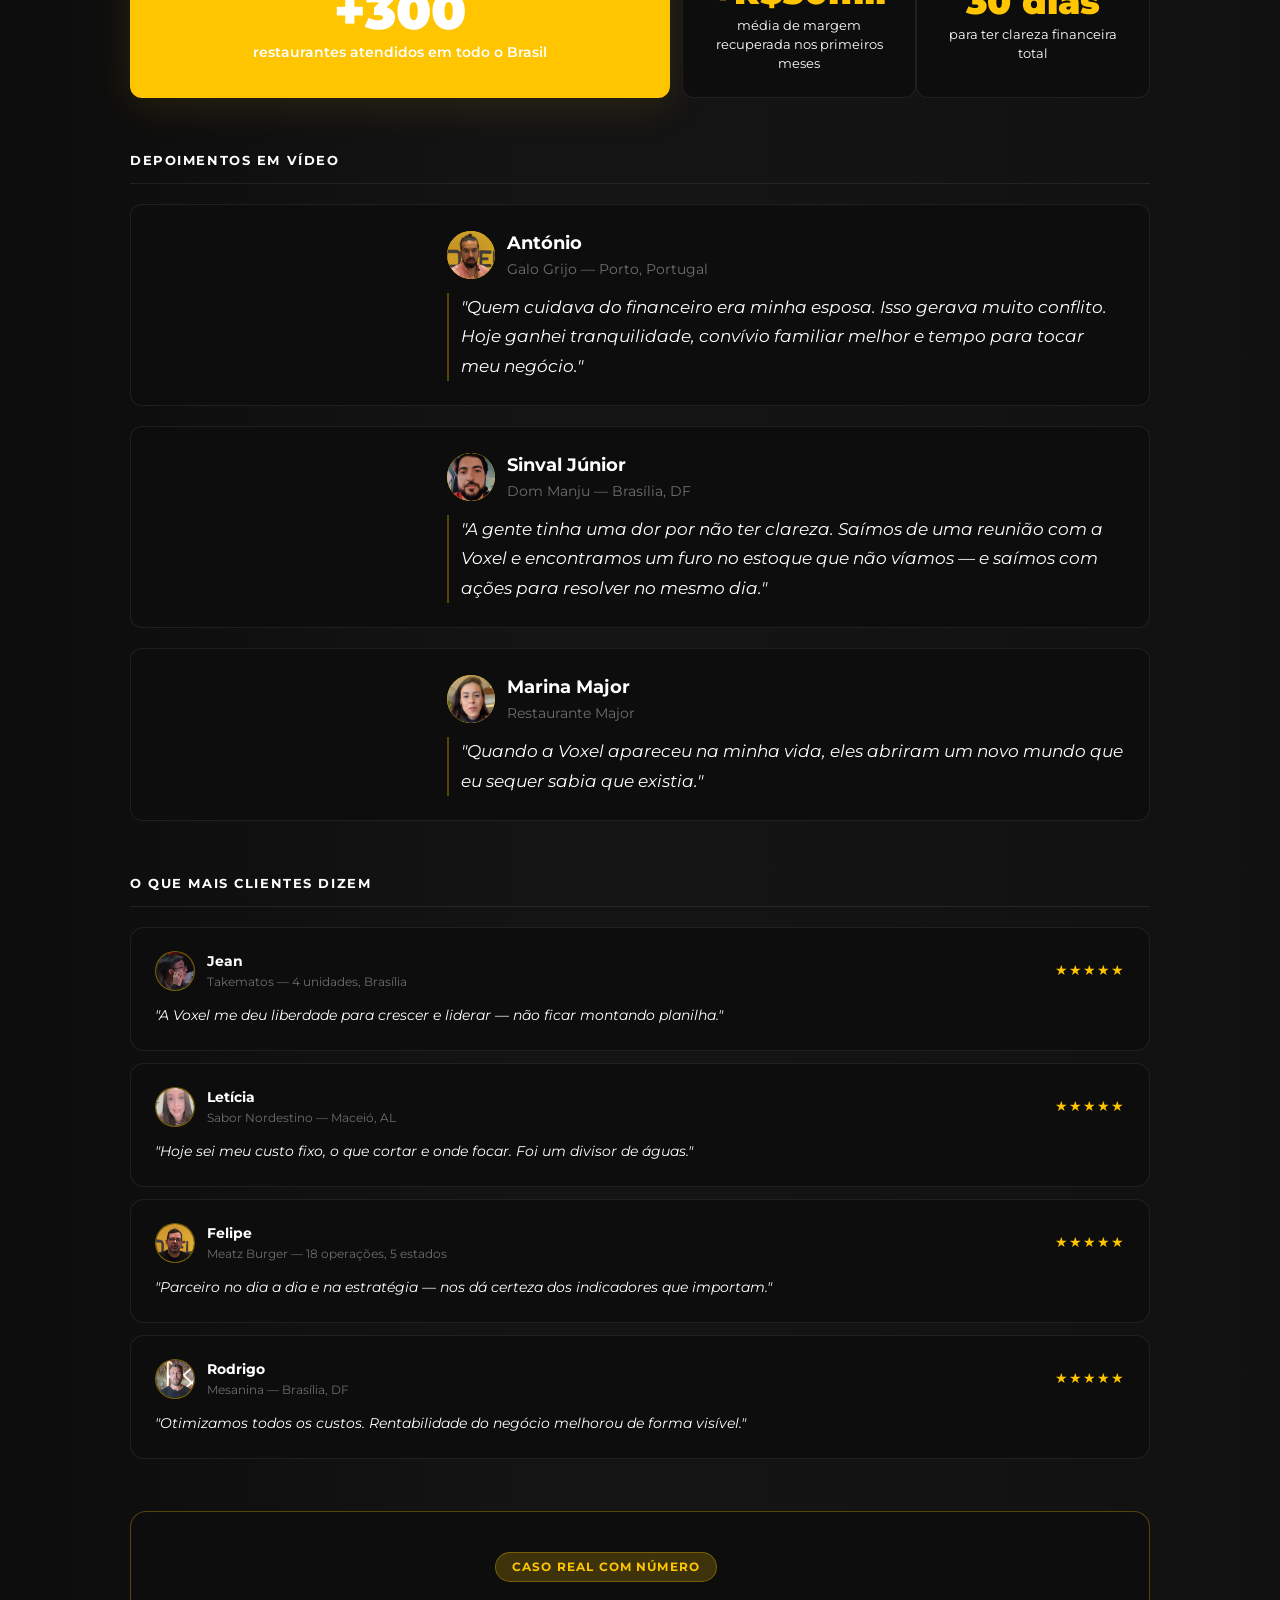
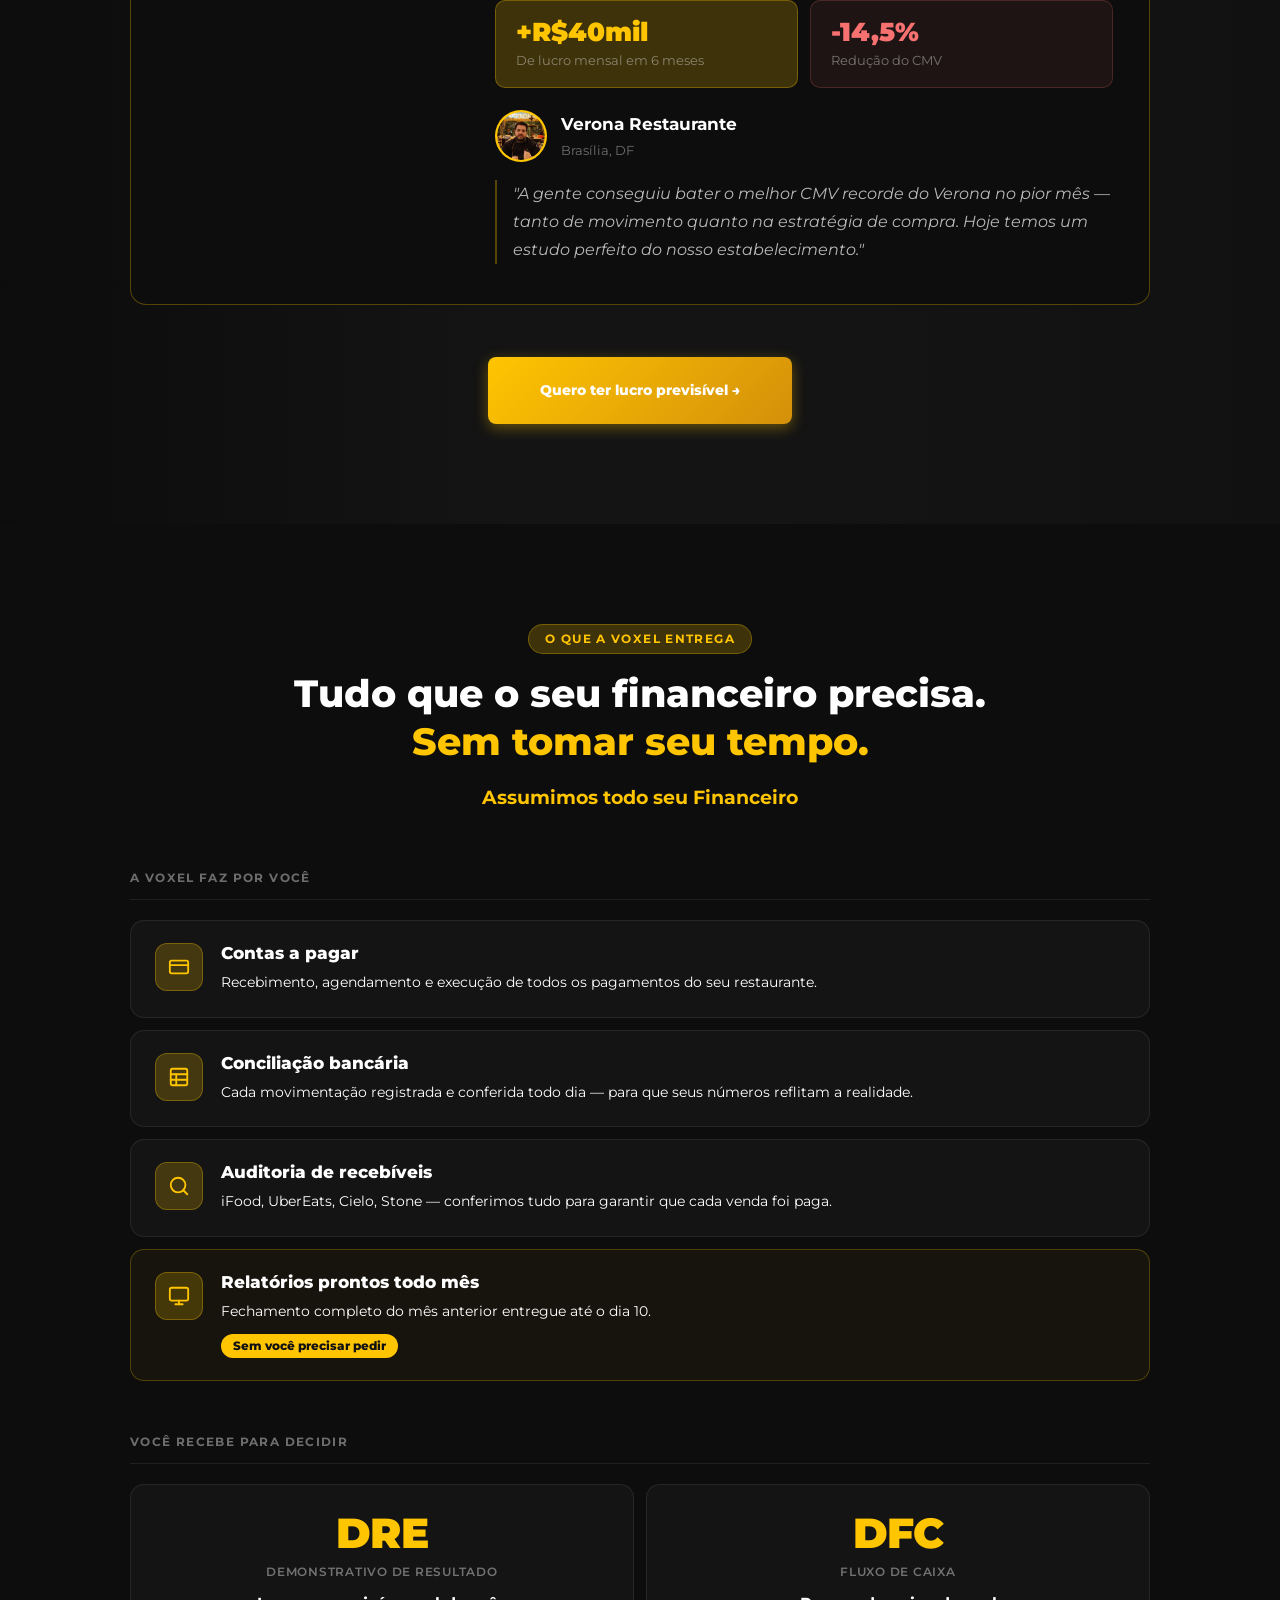
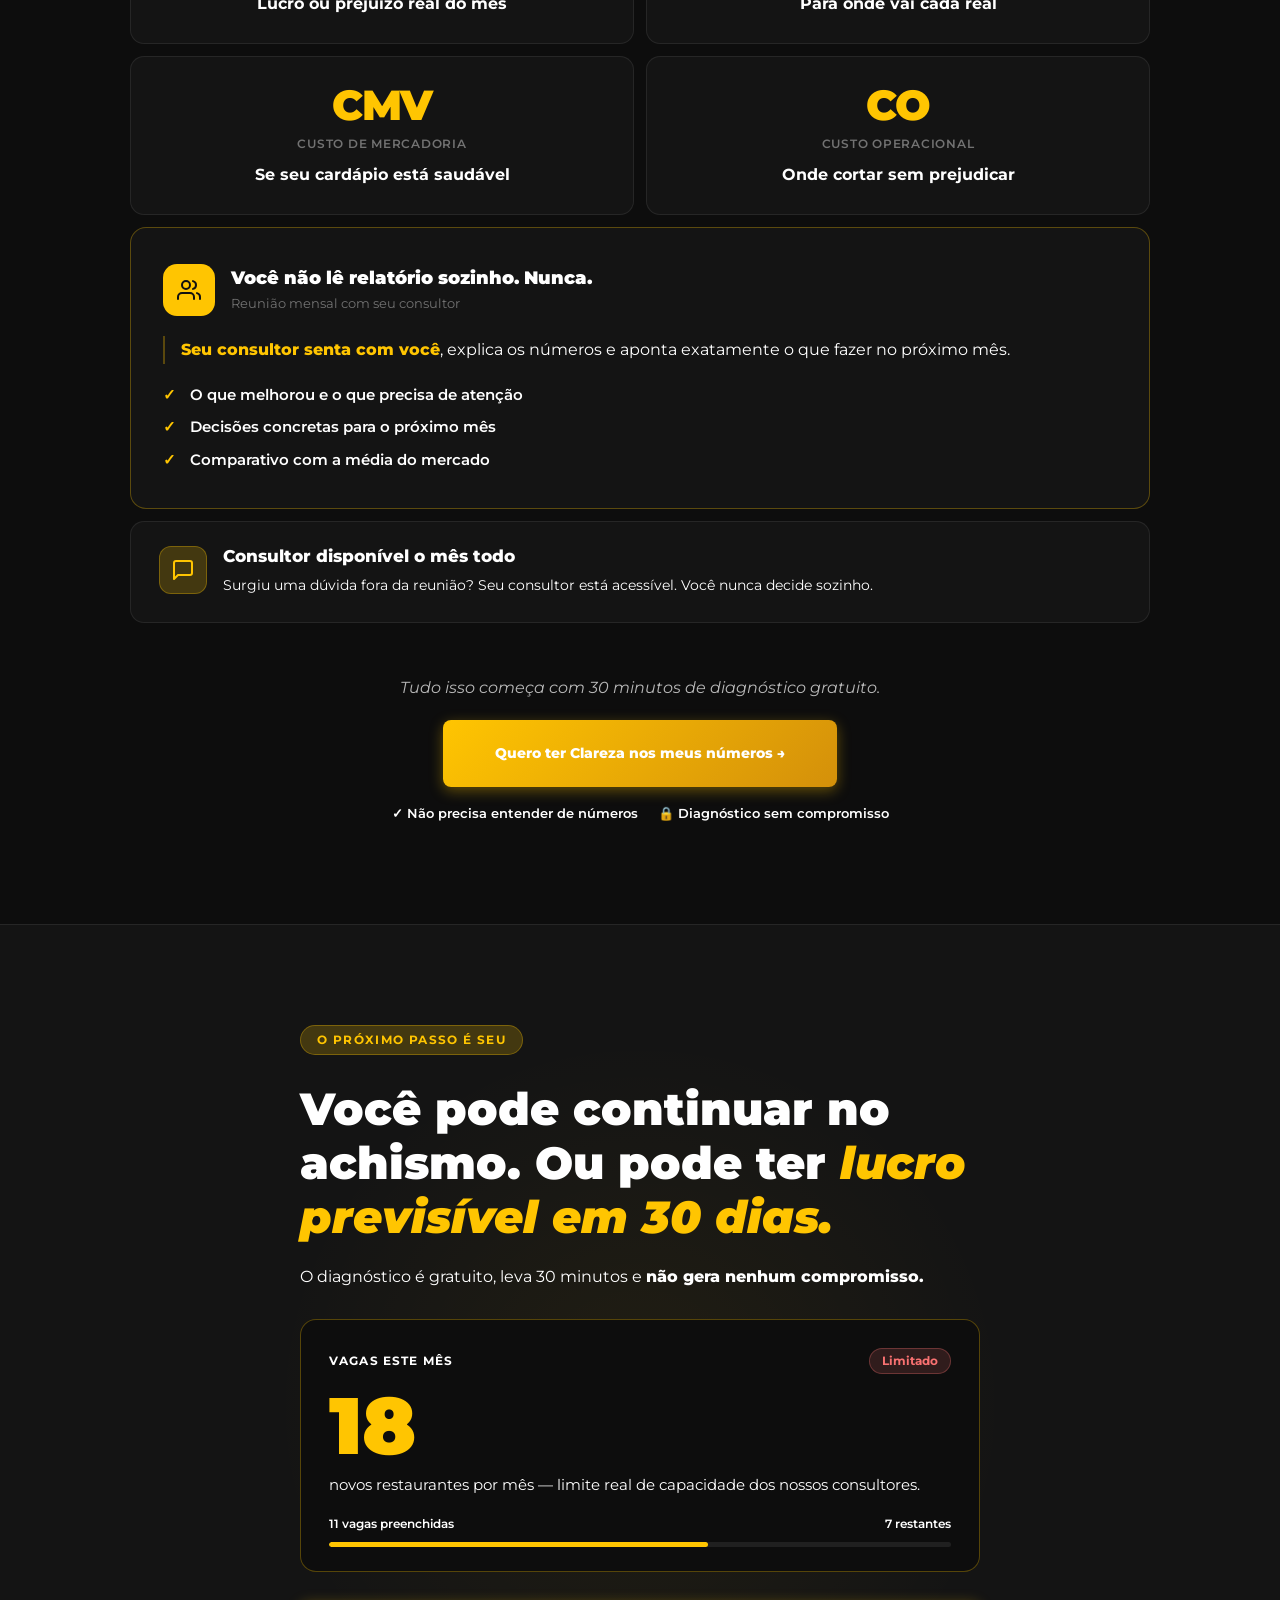
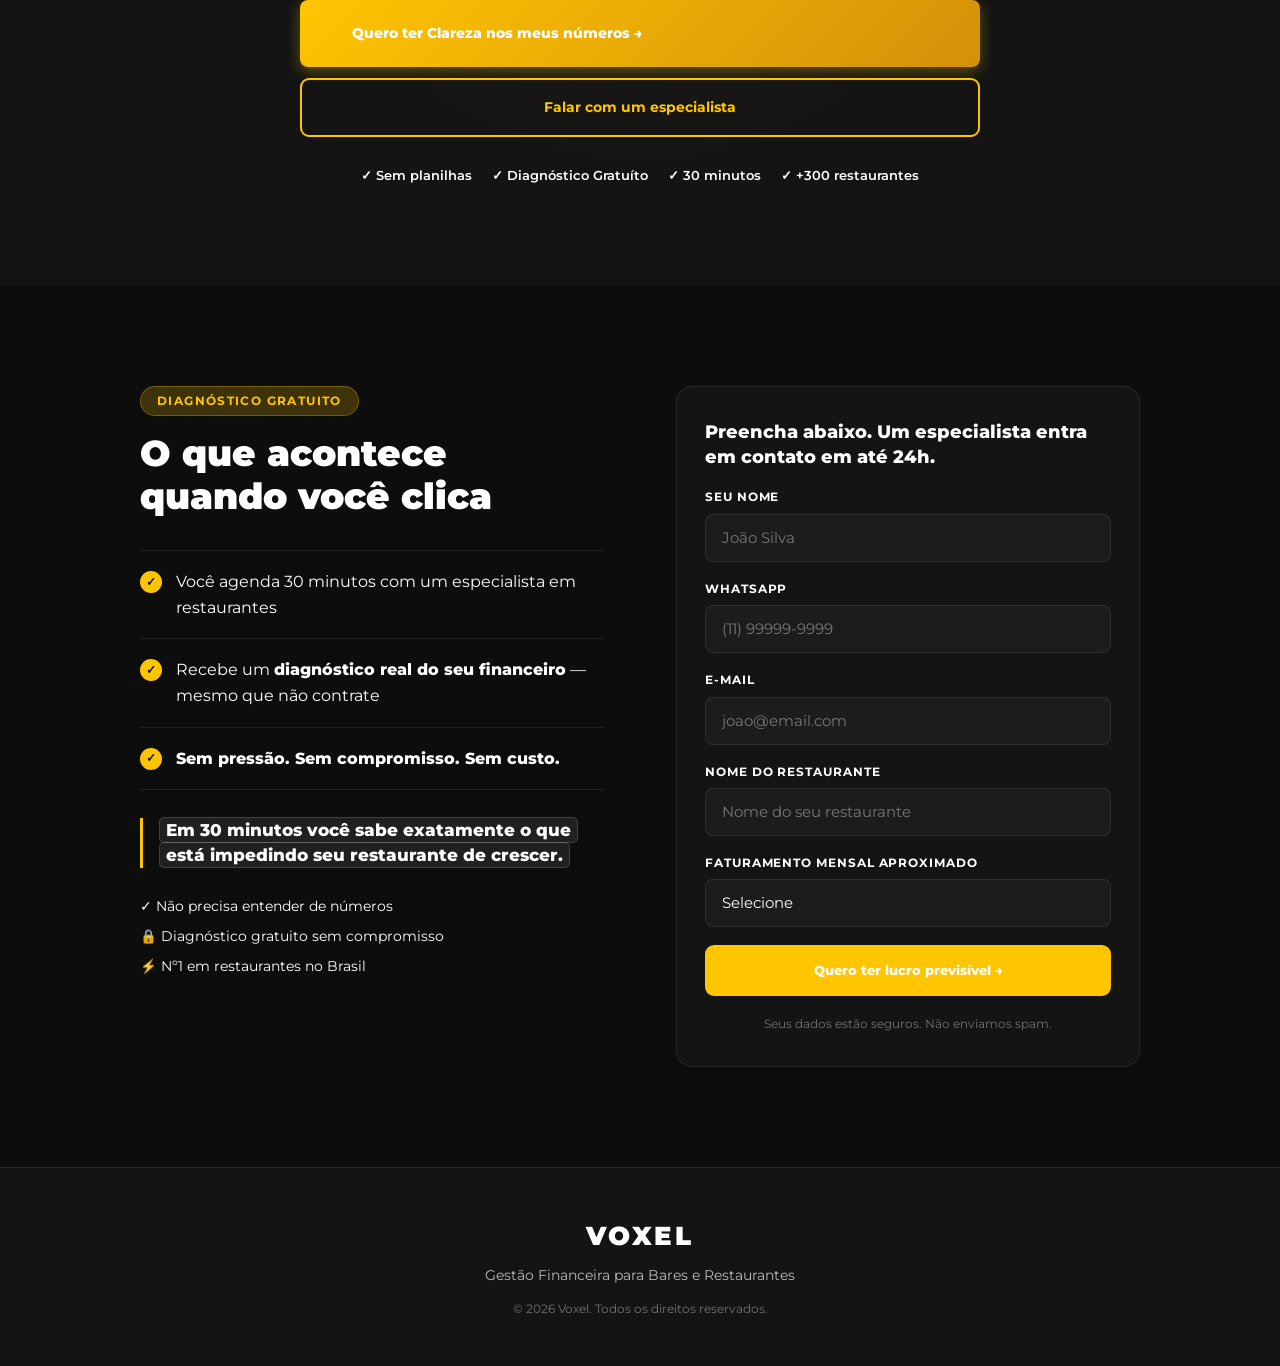
<file: pv1.html>
<!DOCTYPE html>
<html lang="pt-BR">

<head>
  <meta charset="UTF-8">
  <meta name="viewport" content="width=device-width, initial-scale=1.0">
  <title>Voxel - Gestão Financeira para Restaurantes</title>
  <meta name="description"
    content="Descubra para onde vai cada real do seu restaurante e tenha lucro previsível em 30 dias.">
  <!-- PERF: preconnect — avisa o browser antes de precisar das origens -->
  <link rel="preconnect" href="https://fonts.googleapis.com">
  <link rel="preconnect" href="https://fonts.gstatic.com" crossorigin>
  <link rel="preconnect" href="https://scripts.converteai.net">
  <link rel="preconnect" href="https://images.converteai.net">
  <link rel="preconnect" href="https://cdn.converteai.net">
  <link rel="preconnect" href="https://vt-h-1.b-cdn.net">

  <link rel="stylesheet" href="index.css">
  <script src="main.js" defer></script>

  <!-- PERF: fonte fora do caminho crítico (não bloqueia render) -->
  <link rel="preload"
    href="https://fonts.googleapis.com/css2?family=Montserrat:wght@400;500;600;700;800;900&display=swap" as="style"
    onload="this.onload=null;this.rel='stylesheet'">
  <noscript>
    <link rel="stylesheet"
      href="https://fonts.googleapis.com/css2?family=Montserrat:wght@400;500;600;700;800;900&display=swap">
  </noscript>
  <!-- Google Tag Manager -->
  <script>(function(w,d,s,l,i){w[l]=w[l]||[];w[l].push({'gtm.start':
  new Date().getTime(),event:'gtm.js'});var f=d.getElementsByTagName(s)[0],
  j=d.createElement(s),dl=l!='dataLayer'?'&l='+l:'';j.async=true;j.src=
  'https://www.googletagmanager.com/gtm.js?id='+i+dl;f.parentNode.insertBefore(j,f);
  })(window,document,'script','dataLayer','GTM-WM8GT949');</script>
  <!-- End Google Tag Manager -->
</head>

<body>
  <!-- Google Tag Manager (noscript) -->
  <noscript><iframe src="https://www.googletagmanager.com/ns.html?id=GTM-WM8GT949"
  height="0" width="0" style="display:none;visibility:hidden"></iframe></noscript>
  <!-- End Google Tag Manager (noscript) -->

  <!-- Modal de Sucesso -->
  <div class="modal-sucesso" id="modal-sucesso">
    <div class="modal-sucesso__card">
      <div class="modal-sucesso__ico">✓</div>
      <h2 class="modal-sucesso__titulo">Envio concluído!</h2>
      <p class="modal-sucesso__msg">Seus dados foram enviados com sucesso.<br>Um especialista entrará em contato em menos de 10 minutos.</p>
      <button class="modal-sucesso__btn" id="modal-sucesso-fechar">Entendido</button>
    </div>
  </div>

  <!-- ============================================================
       DOBRA 1 — HERO (APROVADO — NÃO MEXA)
       Foto de fundo: f1.png (desktop) / f1-mob.png (mobile)
       ============================================================ -->
  <section class="hero" id="hero">
    <div class="hero__inner">
      <div class="hero__content">

        <!-- Logo -->
        <img src="image/logo-voxel.webp" alt="Voxel" class="hero__logo">

        <!-- Headline principal -->
        <h1 class="hero__headline">
          Descubra para onde vai <span class="hero__headline--gold">cada real do seu Restaurante</span><span
            class="hero__headline--sub">e tenha lucro previsível em <mark class="hero__mark">30 dias</mark></span>
        </h1>

        <!-- Prova social -->
        <p class="hero__proof">
          <strong>Mais de 300 restaurantes</strong> já conquistaram isso
          terceirizando seu financeiro à Voxel.
        </p>

        <!-- CTA -->
        <a href="#formulario" class="hero__cta" id="hero-cta">
          Quero ter clareza nos meus números
        </a>

        <!-- Selos / Bullets -->
        <ul class="hero__bullets">
          <li class="hero__bullet hero__bullet--check">
            <span class="hero__bullet-icon">✓</span>
            Sem planilhas
          </li>
          <li class="hero__bullet">
            <span class="hero__bullet-icon">
              <svg width="16" height="16" viewBox="0 0 24 24" fill="none" stroke="currentColor" stroke-width="2"
                stroke-linecap="round" stroke-linejoin="round">
                <circle cx="11" cy="11" r="8" />
                <line x1="21" y1="21" x2="16.65" y2="16.65" />
              </svg>
            </span>
            Diagnóstico Gratuíto
          </li>
          <li class="hero__bullet">
            <span class="hero__bullet-icon">
              <svg width="16" height="16" viewBox="0 0 24 24" fill="none" stroke="currentColor" stroke-width="2"
                stroke-linecap="round" stroke-linejoin="round">
                <path d="M20 21v-2a4 4 0 0 0-4-4H8a4 4 0 0 0-4 4v2" />
                <circle cx="12" cy="7" r="4" />
              </svg>
            </span>
            Fale agora com um especialista
          </li>
        </ul>

      </div>
      <div class="hero__image-col" aria-hidden="true"></div>
    </div>
  </section>
  <!-- ============================================================ -->


  <!-- ============================================================
       LOGOS BAR — Scroll infinito
       "Confiam na maior Assessoria Financeira do Brasil"
       ============================================================ -->
  <section class="logos-bar">
    <p class="logos-bar__label">Mais de 290 restaurantes em todo brasil confiam na maior Assessoria Financeira do Brasil
    </p>
    <div class="logos-tape">
      <div class="logos-tape__track" id="logoTrack">
        <div class="logos-tape__item"><img src="image/Logo - Meatz Burguer.webp" alt="Meatz Burguer" width="110" height="110" loading="lazy" decoding="async"></div>
        <div class="logos-tape__item"><img src="image/Logo - Pizza Prime.webp" alt="Pizza Prime" width="110" height="110" loading="lazy" decoding="async"></div>
        <div class="logos-tape__item"><img src="image/Logo - Subway.webp" alt="Subway" width="110" height="110" loading="lazy" decoding="async"></div>
        <div class="logos-tape__item"><img src="image/Logo - Bob´s.webp" alt="Bob's" width="110" height="110" loading="lazy" decoding="async"></div>
        <div class="logos-tape__item"><img src="image/Logo - Herois Burguer.webp" alt="Heróis Burguer" width="110" height="110" loading="lazy" decoding="async"></div>
        <div class="logos-tape__item"><img src="image/Logo - Cannoleria do Bixiga.webp" alt="Cannoleria do Bixiga" width="110" height="110" loading="lazy" decoding="async"></div>
        <div class="logos-tape__item"><img src="image/Logo - Forneria Original.webp" alt="Forneria Original" width="110" height="110" loading="lazy" decoding="async"></div>
        <div class="logos-tape__item"><img src="image/Logo - Janga.webp" alt="Janga" width="110" height="110" loading="lazy" decoding="async"></div>
        <div class="logos-tape__item"><img src="image/Logo - La pasta Gialla.webp" alt="La Pasta Gialla" width="110" height="110" loading="lazy" decoding="async"></div>
        <div class="logos-tape__item"><img src="image/Logo - Mirá.webp" alt="Mirá" width="110" height="110" loading="lazy" decoding="async"></div>
        <div class="logos-tape__item"><img src="image/Logo - Outros 500.webp" alt="Outros 500" width="110" height="110" loading="lazy" decoding="async"></div>
        <div class="logos-tape__item"><img src="image/Logo - QCB.webp" alt="QCB" width="110" height="110" loading="lazy" decoding="async"></div>
      </div>
    </div>
  </section>

  <script>
    // Carrossel infinito via JS — velocidade controlada por pixels/segundo
    (function () {
      const track = document.getElementById('logoTrack');
      if (!track) return;

      // Duplica os itens para o loop
      track.innerHTML += track.innerHTML;

      let pos = 0;
      const speed = 0.5; // px por frame — diminua para mais lento (ex: 0.3), aumente para mais rápido (ex: 1)
      const halfWidth = track.scrollWidth / 2;

      function animate() {
        pos += speed;
        if (pos >= halfWidth) pos = 0;
        track.style.transform = 'translateX(-' + pos + 'px)';
        requestAnimationFrame(animate);
      }

      animate();
    })();
  </script>
  <!-- ============================================================ -->


  <!-- ============================================================
       DOBRA 2 — DOR A PROVA
       "Isso soa familiar?"
       ============================================================ -->
  <section class="dor" id="dor">
    <div class="wrap">

      <h2 class="dor__headline reveal">
        Você não está perdendo <span class="dor__headline--gold">dinheiro</span> por falta de esforço.
        <span class="dor__headline--sub">Está perdendo porque ninguém te mostrou para onde ele está indo.</span>
      </h2>

      <div class="dor__cards-wrap">

        <div class="dor__card dor__card--problema reveal">
          <div class="dor__card-badge">Situação atual</div>
          <div class="dor__card-items">
            <div class="dor__card-item dor__card-item--green">
              <i class="ico">✓</i><span>Salão <strong>cheio</strong></span>
            </div>
            <div class="dor__card-item dor__card-item--green">
              <i class="ico">✓</i><span>Delivery <strong>rodando</strong></span>
            </div>
            <div class="dor__card-item dor__card-item--green">
              <i class="ico">✓</i><span>Muito <strong>trabalho</strong></span>
            </div>
          </div>
          <p class="dor__card-text">Mas no final do mês o caixa <strong>não reflete</strong> o movimento.</p>
          <div class="dor__card-items">
            <div class="dor__card-item dor__card-item--red">
              <i class="ico ico--red">✕</i><span>A planilha é bagunçada</span>
            </div>
            <div class="dor__card-item dor__card-item--red">
              <i class="ico ico--red">✕</i><span>O sistema gera relatório que ninguém entende</span>
            </div>
          </div>
        </div>

        <div class="dor__card dor__card--cinza reveal">
          <div class="dor__card-badge">Enquanto isso</div>
          <div class="dor__card-items">
            <div class="dor__card-item dor__card-item--dark">
              <i class="ico ico--gray">→</i><span>Quanto <strong>posso investir</strong> no próximo mês?</span>
            </div>
            <div class="dor__card-item dor__card-item--dark">
              <i class="ico ico--gray">→</i><span><strong>Contratar</strong> mais um funcionário ou <strong>cortar</strong>?</span>
            </div>
            <div class="dor__card-item dor__card-item--dark">
              <i class="ico ico--gray">→</i><span>Posso abrir uma <strong>segunda unidade</strong>?</span>
            </div>
          </div>
          <p class="dor__card-text">Você responde no achismo — porque não tem outra opção.</p>
          <div class="dor__card-items">
            <div class="dor__card-item dor__card-item--ghost">
              <i class="ico">✕</i><span>Conversas que <strong>não deveriam acontecer</strong></span>
            </div>
            <div class="dor__card-item dor__card-item--ghost">
              <i class="ico">✕</i><span>Noites <strong>mal dormidas</strong></span>
            </div>
            <div class="dor__card-item dor__card-item--ghost">
              <i class="ico">✕</i><span>Finais de semana que <strong>deveriam ser de descanso</strong></span>
            </div>
          </div>
        </div>

        <div class="dor__card dor__card--virada reveal">
          <div class="dor__card-badge dor__card-badge--green">A Virada</div>
          <p class="dor__card-text--virada">A <strong>Voxel</strong> faz o que planilha e sistema nunca fizeram — te mostra exatamente para onde vai cada real.</p>
          <div class="dor__card-items">
            <div class="dor__card-item dor__card-item--gold">
              <i class="ico">✓</i><span>Você começa a crescer <strong>com segurança</strong></span>
            </div>
            <div class="dor__card-item dor__card-item--gold">
              <i class="ico">✓</i><span>Toma decisões com <strong>dados reais</strong></span>
            </div>
            <div class="dor__card-item dor__card-item--gold">
              <i class="ico">✓</i><span>Para de <strong>adivinhar</strong></span>
            </div>
          </div>
        </div>

      </div>

      <div class="dor__cta-wrap reveal">
        <a href="#formulario" class="cta-gold">Quero ter Clareza nos meus números →</a>
      </div>

    </div>
  </section>
  <!-- ============================================================ -->

  <!-- ============================================================
       DOBRA 3 — PROVA SOCIAL
       Estrutura: stats → vídeos com depoimento → cards texto → caso real → CTA
       ============================================================ -->
  <section class="prova" id="prova">
    <div class="wrap">

      <!-- Cabeçalho -->
      <div class="sec-hd reveal">
        <p class="sec-eyebrow">Ouça quem já passou por isso</p>
        <h2 class="sec-title">O que acontece quando um restaurante<br><em>para de adivinhar.</em></h2>
        <p class="prova__sub">Mais de 300 donos de restaurante já tomaram essa decisão. Veja o que eles conquistaram.
        </p>
      </div>

      <!-- STATS -->
      <div class="prova__stats reveal">
        <div class="prova__stat2">
          <span class="prova__stat-num">+300</span>
          <span class="prova__stat-label">restaurantes atendidos em todo o Brasil</span>
        </div>
        <div class="prova__stat-row">
          <div class="prova__stat">
            <span class="prova__stat-num">+R$30mil</span>
            <span class="prova__stat-label">média de margem recuperada nos primeiros meses</span>
          </div>
          <div class="prova__stat">
            <span class="prova__stat-num">30 dias</span>
            <span class="prova__stat-label">para ter clareza financeira total</span>
          </div>
        </div>
      </div>

      <!-- LABEL VÍDEOS -->
      <p class="prova__section-label reveal">Depoimentos em vídeo</p>

      <!-- VÍDEOS COM DEPOIMENTO -->
      <div class="prova__videos">

        <div class="pvideo reveal">
          <div class="pvideo__inner">
            <div class="pvideo__video-col">
              <vturb-smartplayer id="vid-69b1cc21faf9397e232e2bee"
                style="display: block; width: 100%;"></vturb-smartplayer>
              <script type="text/javascript">
                var s = document.createElement("script");
                s.src = "https://scripts.converteai.net/a185c488-7371-4c95-b8a1-96cebf9b0f98/players/69b1cc21faf9397e232e2bee/v4/player.js",
                  s.async = !0, document.head.appendChild(s);
              </script>
            </div>
            <div class="pvideo__body">
              <div class="pvideo__auth">
                <div class="pvideo__av"><img src="image/Antonio.webp" alt="António" width="48" height="48" loading="lazy" decoding="async"></div>
                <div>
                  <strong>António</strong>
                  <span>Galo Grijo — Porto, Portugal</span>
                </div>
              </div>
              <blockquote class="pvideo__quote">
                "Quem cuidava do financeiro era minha esposa. Isso gerava muito conflito. Hoje ganhei tranquilidade,
                convívio familiar melhor e tempo para tocar meu negócio."
              </blockquote>
            </div>
          </div>
        </div>

        <div class="pvideo reveal">
          <div class="pvideo__inner">
            <div class="pvideo__video-col">
              <vturb-smartplayer id="vid-69b1d3b0ee2947d3ff28669d"
                style="display: block; width: 100%;"></vturb-smartplayer>
              <script type="text/javascript">
                var s = document.createElement("script");
                s.src = "https://scripts.converteai.net/a185c488-7371-4c95-b8a1-96cebf9b0f98/players/69b1d3b0ee2947d3ff28669d/v4/player.js",
                  s.async = !0, document.head.appendChild(s);
              </script>
            </div>
            <div class="pvideo__body">
              <div class="pvideo__auth">
                <div class="pvideo__av"><img src="image/Sinval.webp" alt="Sinval" width="48" height="48" loading="lazy" decoding="async"></div>
                <div>
                  <strong>Sinval Júnior</strong>
                  <span>Dom Manju — Brasília, DF</span>
                </div>
              </div>
              <blockquote class="pvideo__quote">
                "A gente tinha uma dor por não ter clareza. Saímos de uma reunião com a Voxel e encontramos um furo no
                estoque que não víamos — e saímos com ações para resolver no mesmo dia."
              </blockquote>
            </div>
          </div>
        </div>

        <div class="pvideo reveal">
          <div class="pvideo__inner">
            <div class="pvideo__video-col">
              <vturb-smartplayer id="vid-69b1cbe3a10d9a398ab7a83c"
                style="display: block; width: 100%;"></vturb-smartplayer>
              <script type="text/javascript">
                var s = document.createElement("script");
                s.src = "https://scripts.converteai.net/a185c488-7371-4c95-b8a1-96cebf9b0f98/players/69b1cbe3a10d9a398ab7a83c/v4/player.js",
                  s.async = !0, document.head.appendChild(s);
              </script>
            </div>
            <div class="pvideo__body">
              <div class="pvideo__auth">
                <div class="pvideo__av"><img src="image/Marina.webp" alt="Marina" width="48" height="48" loading="lazy" decoding="async"></div>
                <div>
                  <strong>Marina Major</strong>
                  <span>Restaurante Major</span>
                </div>
              </div>
              <blockquote class="pvideo__quote">
                "Quando a Voxel apareceu na minha vida, eles abriram um novo mundo que eu sequer sabia que existia."
              </blockquote>
            </div>
          </div>
        </div>

      </div>

      <!-- LABEL TEXTO -->
      <p class="prova__section-label reveal">O que mais clientes dizem</p>

      <!-- CARDS DE TEXTO EMPILHADOS -->
      <div class="prova__cards">

        <div class="pcard reveal">
          <div class="pcard__top">
            <div class="pcard__auth">
              <div class="pcard__av"><img src="image/Jean.webp" alt="Jean" width="40" height="40" loading="lazy" decoding="async"></div>
              <div>
                <strong>Jean</strong>
                <span>Takematos — 4 unidades, Brasília</span>
              </div>
            </div>
            <div class="pcard__stars">★★★★★</div>
          </div>
          <p class="pcard__txt">"A Voxel me deu liberdade para crescer e liderar — não ficar montando planilha."</p>
        </div>

        <div class="pcard reveal">
          <div class="pcard__top">
            <div class="pcard__auth">
              <div class="pcard__av"><img src="image/leticia.webp" alt="Letícia" width="40" height="40" loading="lazy" decoding="async"></div>
              <div>
                <strong>Letícia</strong>
                <span>Sabor Nordestino — Maceió, AL</span>
              </div>
            </div>
            <div class="pcard__stars">★★★★★</div>
          </div>
          <p class="pcard__txt">"Hoje sei meu custo fixo, o que cortar e onde focar. Foi um divisor de águas."</p>
        </div>

        <div class="pcard reveal">
          <div class="pcard__top">
            <div class="pcard__auth">
              <div class="pcard__av"><img src="image/Felipe.webp" alt="Felipe" width="40" height="40" loading="lazy" decoding="async"></div>
              <div>
                <strong>Felipe</strong>
                <span>Meatz Burger — 18 operações, 5 estados</span>
              </div>
            </div>
            <div class="pcard__stars">★★★★★</div>
          </div>
          <p class="pcard__txt">"Parceiro no dia a dia e na estratégia — nos dá certeza dos indicadores que importam."
          </p>
        </div>

        <div class="pcard reveal">
          <div class="pcard__top">
            <div class="pcard__auth">
              <div class="pcard__av"><img src="image/Rodrigo.webp" alt="Rodrigo" width="40" height="40" loading="lazy" decoding="async"></div>
              <div>
                <strong>Rodrigo</strong>
                <span>Mesanina — Brasília, DF</span>
              </div>
            </div>
            <div class="pcard__stars">★★★★★</div>
          </div>
          <p class="pcard__txt">"Otimizamos todos os custos. Rentabilidade do negócio melhorou de forma visível."</p>
        </div>

      </div>

      <!-- CASO REAL COM NÚMERO -->
      <div class="caso-real reveal">
        <div class="caso-real__video-col">
          <vturb-smartplayer id="vid-69b2380a46625199476510ea" style="display: block; width: 100%;"></vturb-smartplayer>
          <script type="text/javascript">
            var s = document.createElement("script");
            s.src = "https://scripts.converteai.net/a185c488-7371-4c95-b8a1-96cebf9b0f98/players/69b2380a46625199476510ea/v4/player.js",
              s.async = !0, document.head.appendChild(s);
          </script>
        </div>
        <div class="caso-real__body">
          <div class="caso-real__badge">Caso real com número</div>
          <div class="caso-real__row">
            <div class="caso-real__mini caso-real__mini--gold">
              <span>+R$40mil</span>
              <small>De lucro mensal em 6 meses</small>
            </div>
            <div class="caso-real__mini caso-real__mini--red">
              <span>-14,5%</span>
              <small>Redução do CMV</small>
            </div>
          </div>
          <div class="caso-real__auth">
            <div class="caso-real__av">
              <img src="image/Verona.webp" alt="Verona Restaurante" width="52" height="52" loading="lazy" decoding="async">
            </div>
            <div>
              <strong>Verona Restaurante</strong>
              <span>Brasília, DF</span>
            </div>
          </div>
          <blockquote class="caso-real__quote">
            "A gente conseguiu bater o melhor CMV recorde do Verona no pior mês — tanto de movimento quanto na estratégia
            de compra. Hoje temos um estudo perfeito do nosso estabelecimento."
          </blockquote>
        </div>
      </div>

      <!-- CTA -->
      <div class="sec-cta reveal">
        <a href="#formulario" class="cta-gold cta-gold--big">Quero ter lucro previsível →</a>
      </div>

    </div>
  </section>
  <!-- ============================================================ -->
  <!-- ============================================================
       DOBRA 4 — PROPOSTA DE VALOR
       ============================================================ -->
  <section class="valor" id="valor">
    <div class="wrap">

      <!-- Cabeçalho — NÃO MEXA -->
      <div class="sec-hd reveal">
        <p class="sec-eyebrow">O que a Voxel entrega</p>
        <h2 class="sec-title">Tudo que o seu financeiro precisa.<br><em>Sem tomar seu tempo.</em></h2>
        <p class="valor__sub">Assumimos todo seu Financeiro</p>
      </div>

      <!-- ── BLOCO 1: A Voxel faz por você ── -->
      <p class="valor__section-label reveal">A Voxel faz por você</p>

      <div class="valor__lista reveal">

        <div class="vlista__item">
          <div class="vlista__ico">
            <svg width="22" height="22" viewBox="0 0 24 24" fill="none" stroke="currentColor" stroke-width="2"
              stroke-linecap="round" stroke-linejoin="round">
              <rect x="2" y="5" width="20" height="14" rx="2" />
              <line x1="2" y1="10" x2="22" y2="10" />
            </svg>
          </div>
          <div class="vlista__body">
            <strong>Contas a pagar</strong>
            <p>Recebimento, agendamento e execução de todos os pagamentos do seu restaurante.</p>
          </div>
        </div>

        <div class="vlista__item">
          <div class="vlista__ico">
            <svg width="22" height="22" viewBox="0 0 24 24" fill="none" stroke="currentColor" stroke-width="2"
              stroke-linecap="round" stroke-linejoin="round">
              <rect x="3" y="3" width="18" height="18" rx="2" />
              <line x1="3" y1="9" x2="21" y2="9" />
              <line x1="3" y1="15" x2="21" y2="15" />
              <line x1="9" y1="9" x2="9" y2="21" />
            </svg>
          </div>
          <div class="vlista__body">
            <strong>Conciliação bancária</strong>
            <p>Cada movimentação registrada e conferida todo dia — para que seus números reflitam a realidade.</p>
          </div>
        </div>

        <div class="vlista__item">
          <div class="vlista__ico">
            <svg width="22" height="22" viewBox="0 0 24 24" fill="none" stroke="currentColor" stroke-width="2"
              stroke-linecap="round" stroke-linejoin="round">
              <circle cx="11" cy="11" r="8" />
              <line x1="21" y1="21" x2="16.65" y2="16.65" />
            </svg>
          </div>
          <div class="vlista__body">
            <strong>Auditoria de recebíveis</strong>
            <p>iFood, UberEats, Cielo, Stone — conferimos tudo para garantir que cada venda foi paga.</p>
          </div>
        </div>

        <div class="vlista__item vlista__item--destaque">
          <div class="vlista__ico">
            <svg width="22" height="22" viewBox="0 0 24 24" fill="none" stroke="currentColor" stroke-width="2"
              stroke-linecap="round" stroke-linejoin="round">
              <rect x="2" y="3" width="20" height="14" rx="2" />
              <line x1="8" y1="21" x2="16" y2="21" />
              <line x1="12" y1="17" x2="12" y2="21" />
            </svg>
          </div>
          <div class="vlista__body">
            <strong>Relatórios prontos todo mês</strong>
            <p>Fechamento completo do mês anterior entregue até o dia 10.</p>
            <span class="vlista__badge">Sem você precisar pedir</span>
          </div>
        </div>

      </div>

      <!-- ── BLOCO 2: Você recebe para decidir ── -->
      <p class="valor__section-label reveal">Você recebe para decidir</p>

      <div class="valor__grid stagger">

        <div class="vcard reveal">
          <div class="vcard__sigla">DRE</div>
          <div class="vcard__label">Demonstrativo de Resultado</div>
          <div class="vcard__desc">Lucro ou prejuízo real do mês</div>
        </div>

        <div class="vcard reveal">
          <div class="vcard__sigla">DFC</div>
          <div class="vcard__label">Fluxo de Caixa</div>
          <div class="vcard__desc">Para onde vai cada real</div>
        </div>

        <div class="vcard reveal">
          <div class="vcard__sigla">CMV</div>
          <div class="vcard__label">Custo de Mercadoria</div>
          <div class="vcard__desc">Se seu cardápio está saudável</div>
        </div>

        <div class="vcard reveal">
          <div class="vcard__sigla">CO</div>
          <div class="vcard__label">Custo Operacional</div>
          <div class="vcard__desc">Onde cortar sem prejudicar</div>
        </div>

      </div>

      <!-- ── BLOCO 3: Reunião mensal ── -->
      <div class="valor__reuniao reveal">
        <div class="valor__reuniao-header">
          <div class="valor__reuniao-ico">
            <svg width="24" height="24" viewBox="0 0 24 24" fill="none" stroke="currentColor" stroke-width="2"
              stroke-linecap="round" stroke-linejoin="round">
              <path d="M17 21v-2a4 4 0 0 0-4-4H5a4 4 0 0 0-4 4v2" />
              <circle cx="9" cy="7" r="4" />
              <path d="M23 21v-2a4 4 0 0 0-3-3.87" />
              <path d="M16 3.13a4 4 0 0 1 0 7.75" />
            </svg>
          </div>
          <div>
            <strong>Você não lê relatório sozinho. Nunca.</strong>
            <span>Reunião mensal com seu consultor</span>
          </div>
        </div>
        <p class="valor__reuniao-txt">
          <strong>Seu consultor senta com você</strong>, explica os números e aponta exatamente o que fazer no próximo
          mês.
        </p>
        <ul class="valor__reuniao-checks">
          <li><span class="check-gold">✓</span> O que melhorou e o que precisa de atenção</li>
          <li><span class="check-gold">✓</span> Decisões concretas para o próximo mês</li>
          <li><span class="check-gold">✓</span> Comparativo com a média do mercado</li>
        </ul>
      </div>

      <!-- ── BLOCO 4: Consultor disponível ── -->
      <div class="valor__consultor reveal">
        <div class="valor__consultor-ico">
          <svg width="24" height="24" viewBox="0 0 24 24" fill="none" stroke="currentColor" stroke-width="2"
            stroke-linecap="round" stroke-linejoin="round">
            <path d="M21 15a2 2 0 0 1-2 2H7l-4 4V5a2 2 0 0 1 2-2h14a2 2 0 0 1 2 2z" />
          </svg>
        </div>
        <div>
          <strong>Consultor disponível o mês todo</strong>
          <p>Surgiu uma dúvida fora da reunião? Seu consultor está acessível. Você nunca decide sozinho.</p>
        </div>
      </div>

      <!-- CTA -->
      <div class="sec-cta reveal">
        <p class="valor__cta-pre">Tudo isso começa com 30 minutos de diagnóstico gratuito.</p>
        <a href="#formulario" class="cta-gold cta-gold--big">Quero ter Clareza nos meus números →</a>
        <div class="valor__cta-selos">
          <span>✓ Não precisa entender de números</span>
          <span>🔒 Diagnóstico sem compromisso</span>
        </div>
      </div>

    </div>
  </section>
  <!-- ============================================================ -->
  <!-- ============================================================
       DOBRA 5 — FECHAMENTO
       ============================================================ -->
  <section class="fechamento" id="fechamento">
    <div class="fechamento__glow" aria-hidden="true"></div>
    <div class="wrap">
      <div class="fechamento__inner reveal">

        <p class="fechamento__eyebrow">O próximo passo é seu</p>

        <h2 class="fechamento__hl">
          Você pode continuar no achismo. Ou pode ter <em>lucro previsível em 30 dias.</em>
        </h2>

        <p class="fechamento__sub">
          O diagnóstico é gratuito, leva 30 minutos e <strong>não gera nenhum compromisso.</strong>
        </p>

        <!-- Card vagas -->
        <div class="fechamento__vagas">
          <div class="fechamento__vagas-header">
            <span class="fechamento__vagas-label">Vagas este mês</span>
            <span class="fechamento__vagas-badge">Limitado</span>
          </div>
          <div class="fechamento__vagas-num">18</div>
          <p class="fechamento__vagas-desc">novos restaurantes por mês — limite real de capacidade dos nossos
            consultores.</p>
          <div class="fechamento__vagas-bar-wrap">
            <div class="fechamento__vagas-bar-labels">
              <span>11 vagas preenchidas</span>
              <span>7 restantes</span>
            </div>
            <div class="fechamento__vagas-bar">
              <div class="fechamento__vagas-fill"></div>
            </div>
          </div>
        </div>

        <!-- Botões -->
        <div class="fechamento__btns">
          <a href="#formulario" class="cta-gold cta-gold--big">
            Quero ter Clareza nos meus números →
          </a>
          <a href="https://wa.me/5596991712835" class="cta-outline" target="_blank" rel="noopener">
            Falar com um especialista
          </a>
        </div>

        <div class="fechamento__selos">
          <span>✓ Sem planilhas</span>
          <span>✓ Diagnóstico Gratuíto</span>
          <span>✓ 30 minutos</span>
          <span>✓ +300 restaurantes</span>
        </div>

      </div>
    </div>
  </section>
  <!-- ============================================================ -->

  <!-- ============================================================
     DOBRA 6 — FORMULÁRIO
     ============================================================ -->
  <section class="formulario" id="form">
    <div class="wrap">
      <div class="form__inner reveal">

        <!-- Cópia -->
        <div class="form__copy">
          <p class="fechamento__eyebrow">Diagnóstico Gratuito</p>
          <h2 class="form__hl">O que acontece quando você clica</h2>

          <ul class="form__steps">
            <li>
              <span class="form__step-icon">✓</span>
              <p>Você agenda 30 minutos com um especialista em restaurantes</p>
            </li>
            <li>
              <span class="form__step-icon">✓</span>
              <p>Recebe um <strong>diagnóstico real do seu financeiro</strong> — mesmo que não contrate</p>
            </li>
            <li>
              <span class="form__step-icon">✓</span>
              <p><strong>Sem pressão. Sem compromisso. Sem custo.</strong></p>
            </li>
          </ul>

          <p class="form__destaque"><span class="form__destaque-grip">
              Em 30 minutos você sabe exatamente o que está impedindo seu restaurante de
              crescer.</span></span>
          </p>

          <div class="form__selos">
            <span>✓ Não precisa entender de números</span>
            <span>🔒 Diagnóstico gratuito sem compromisso</span>
            <span>⚡ Nº1 em restaurantes no Brasil</span>
          </div>
        </div>

        <!-- Formulário -->
        <div class="form__side" id="formulario">
          <form class="form__box" action="#" method="POST">
            <p class="form__side-title">Preencha abaixo. Um especialista entra em contato em até 24h.</p>
            <div class="form__field">
              <label for="nome">Seu nome</label>
              <input type="text" id="nome" name="nome" placeholder="João Silva" required>
            </div>
            <div class="form__field">
              <label for="whatsapp">WhatsApp</label>
              <input type="tel" id="whatsapp" name="whatsapp" placeholder="(11) 99999-9999" required>
            </div>
            <div class="form__field">
              <label for="email">E-mail</label>
              <input type="email" id="email" name="email" placeholder="joao@email.com" required>
            </div>
            <div class="form__field">
              <label for="restaurante">Nome do restaurante</label>
              <input type="text" id="restaurante" name="restaurante" placeholder="Nome do seu restaurante" required>
            </div>
            <div class="form__field">
              <label for="faturamento">Faturamento mensal aproximado</label>
              <select id="faturamento" name="faturamento" required>
                <option value="" disabled selected>Selecione</option>
                <option>Até R$ 30.000</option>
                <option>R$ 30.000 – R$ 100.000</option>
                <option>R$ 100.000 – R$ 300.000</option>
                <option>Acima de R$ 300.000</option>
              </select>
            </div>
            <button type="submit" class="form__btn">
              Quero ter lucro previsível →
            </button>
            <p class="form__disclaimer">Seus dados estão seguros. Não enviamos spam.</p>
          </form>
        </div>

      </div>
    </div>
  </section>
  <!-- ============================================================ -->
  <!-- ============================================================
       RODAPÉ — Logo + tagline
       ============================================================ -->
  <footer class="rodape">
    <div class="wrap">
      <div class="rodape__inner">
        <div class="rodape__logo-text">VOXEL</div>
        <p class="rodape__tagline">Gestão Financeira para Bares e Restaurantes</p>
        <p class="rodape__copy">© 2026 Voxel. Todos os direitos reservados.</p>
      </div>
    </div>
  </footer>
  <!-- ============================================================ -->



  <!-- ============================================================
       JS — FAQ accordion + Scroll reveal
       ============================================================ -->
  <script>
    var obs = new IntersectionObserver(function (entries) {
      entries.forEach(function (e) {
        if (e.isIntersecting) { e.target.classList.add('visible'); obs.unobserve(e.target); }
      });
    }, { threshold: 0.1 });
    document.querySelectorAll('.reveal').forEach(function (el) { obs.observe(el); });
  </script>

  <script>
    // — Helpers —
    function getCookie(name) {
      var match = document.cookie.match(new RegExp('(^| )' + name + '=([^;]+)'));
      return match ? decodeURIComponent(match[2]) : null;
    }

    function getUrlParam(param) {
      var url = new URL(window.location.href);
      return url.searchParams.get(param) || null;
    }

    // — Captura geolocalização em background —
    var userLocation = {};
    if (navigator.geolocation) {
      navigator.geolocation.getCurrentPosition(function (pos) {
        userLocation.latitude = pos.coords.latitude;
        userLocation.longitude = pos.coords.longitude;
      }, function () {
        userLocation.latitude = null;
        userLocation.longitude = null;
      });
    }

    // — Fallback: IP geolocation via API gratuita —
    fetch('https://ipapi.co/json/')
      .then(function (r) { return r.json(); })
      .then(function (data) {
        userLocation.ip = data.ip || null;
        userLocation.city = data.city || null;
        userLocation.region = data.region || null;
        userLocation.country = data.country_name || null;
        userLocation.latitude = userLocation.latitude || data.latitude || null;
        userLocation.longitude = userLocation.longitude || data.longitude || null;
      })
      .catch(function () {});

    // — Form submit → dataLayer (dispara apenas 1x) —
    var formBox = document.querySelector('.form__box');
    var formJaEnviado = false;
    if (formBox) {
      formBox.addEventListener('submit', function (e) {
        e.preventDefault();
        if (formJaEnviado) return;
        formJaEnviado = true;

        var nome = document.getElementById('nome').value;
        var whatsapp = document.getElementById('whatsapp').value;
        var email = document.getElementById('email').value;
        var restaurante = document.getElementById('restaurante').value;
        var faturamento = document.getElementById('faturamento').value;

        // Facebook cookies
        var fbc = getCookie('_fbc') || getUrlParam('fbclid');
        var fbp = getCookie('_fbp');

        window.dataLayer = window.dataLayer || [];
        window.dataLayer.push({
          event: 'form_submit',
          form_name: 'formulario_diagnostico',
          user_data: {
            nome: nome,
            whatsapp: whatsapp,
            email: email,
            restaurante: restaurante,
            faturamento: faturamento
          },
          location: {
            ip: userLocation.ip || null,
            city: userLocation.city || null,
            region: userLocation.region || null,
            country: userLocation.country || null,
            latitude: userLocation.latitude || null,
            longitude: userLocation.longitude || null
          },
          facebook: {
            fbc: fbc || null,
            fbp: fbp || null
          },
          page_url: window.location.href,
          page_referrer: document.referrer || null,
          user_agent: navigator.userAgent
        });

        // Enviar dados para webhook
        fetch('https://n8nwebhook.lnzn8n.site/webhook/mql-naoseioq', {
          method: 'POST',
          headers: { 'Content-Type': 'application/json' },
          body: JSON.stringify({
            nome: nome,
            whatsapp: whatsapp,
            email: email,
            restaurante: restaurante,
            faturamento: faturamento,
            location: {
              ip: userLocation.ip || null,
              city: userLocation.city || null,
              region: userLocation.region || null,
              country: userLocation.country || null
            },
            facebook: {
              fbc: fbc || null,
              fbp: fbp || null
            },
            page_url: window.location.href,
            page_referrer: document.referrer || null,
            user_agent: navigator.userAgent
          })
        });

        // Exibir modal de sucesso
        var modal = document.getElementById('modal-sucesso');
        if (modal) modal.classList.add('ativo');

        // Limpar formulário
        formBox.reset();
      });
    }

    // Fechar modal
    var btnFechar = document.getElementById('modal-sucesso-fechar');
    var modalEl = document.getElementById('modal-sucesso');
    if (btnFechar) {
      btnFechar.addEventListener('click', function () {
        modalEl.classList.remove('ativo');
      });
    }
    if (modalEl) {
      modalEl.addEventListener('click', function (e) {
        if (e.target === modalEl) modalEl.classList.remove('ativo');
      });
    }
  </script>

</body>

</html>
</file>
<file: index.css>
/* ================================================================
   VOXEL — index.css  (optimized for Lighthouse 90+)
   Design: preto | branco | amarelo #ffc501
   Fonte: Montserrat (carregada via <link> no HTML — não mais @import)
   ================================================================ */

/* ================================================================
   TOKENS
   ================================================================ */
:root {
  --gold: #ffc501;
  --gold-20: rgba(255, 197, 1, .20);
  --gold-35: rgba(255, 197, 1, .35);
  --gold-bd: rgba(255, 197, 1, .30);
  --bg: #0d0d0d;
  --bg2: #141414;
  --bg3: #1c1c1c;
  --bd: rgba(255, 255, 255, .08);
  --white: #ffffff;
  --w70: rgba(255, 255, 255, .70);
  --w40: rgba(255, 255, 255, .40);
  --font: 'Montserrat', sans-serif;
  --ease: 0.25s ease;
}

/* ================================================================
   RESET
   ================================================================ */
*,
*::before,
*::after {
  margin: 0;
  padding: 0;
  box-sizing: border-box;
}

html {
  scroll-behavior: smooth;
  -webkit-font-smoothing: antialiased;
}

body {
  font-family: var(--font);
  background: var(--bg);
  color: var(--white);
  overflow-x: hidden;
  line-height: 1.6;
}

img {
  max-width: 100%;
  height: auto;
  display: block;
}

a {
  text-decoration: none;
  color: inherit;
}

ul {
  list-style: none;
}

button {
  cursor: pointer;
  border: none;
  background: none;
  font-family: var(--font);
}

/* ── Wrapper ──────────────────────────────────────────────────── */
.wrap {
  width: 100%;
  max-width: 1100px;
  margin: 0 auto;
  padding: 0 40px;
}

/* ── Componentes de seção reutilizáveis ───────────────────────── */
.sec-hd {
  text-align: center;
  margin-bottom: 56px;
}

.sec-eyebrow {
  display: inline-block;
  background: var(--gold-20);
  color: var(--gold);
  border: 1px solid var(--gold-bd);
  font-size: .72rem;
  font-weight: 700;
  letter-spacing: .12em;
  text-transform: uppercase;
  padding: 5px 16px;
  border-radius: 999px;
  margin-bottom: 16px;
}

.sec-title {
  font-size: clamp(1.8rem, 3vw, 2.6rem);
  font-weight: 800;
  color: var(--white);
  line-height: 1.25;
}

.sec-title2 {
  font-size: clamp(1.7rem, 3vw, 1.8rem);
  font-weight: 600;
  color: #ffc501;
  line-height: 1.25;
  margin-top: 12px;
}

.sec-title em {
  color: var(--gold);
  font-style: normal;
}

.sec-cta {
  text-align: center;
  margin-top: 52px;
}

/* ── CTA global — botão dourado ─────────────────────────────────
   PERF: will-change:transform declara ao browser que só o transform
         muda — cria layer GPU, evita repaint a cada frame do pulse.
   ───────────────────────────────────────────────────────────── */
.cta-gold {
  display: inline-block;
  background: linear-gradient(135deg, var(--gold) 0%, #d4900a 100%);
  color: #ffffff;
  font-weight: 800;
  font-size: 1.1vw;
  padding: 18px 35px;
  border-radius: 8px;
  width: fit-content;
  box-shadow: 0 4px 14px var(--gold-35);
  transition: transform .18s ease, box-shadow .18s ease;
  will-change: transform;
  /* ← GPU layer */
  animation: heroPulse 2.5s ease 1.2s infinite;
}

.cta-gold:hover {
  background: #ffce30;
  transform: translateY(-2px);
  box-shadow: 0 8px 28px var(--gold-35);
  animation: none;
}

.cta-gold--big {
  padding: 22px 52px;
}

.cta-outline {
  display: inline-flex;
  align-items: center;
  gap: 10px;
  background: transparent;
  color: var(--gold);
  border: 2px solid var(--gold);
  padding: 16px 40px;
  border-radius: 9px;
  font-weight: 700;
  font-size: 1.1vw;
  transition: all var(--ease);
}

.cta-outline:hover {
  background: var(--gold-20);
  transform: translateY(-2px);
}

/* ── Animações ────────────────────────────────────────────────── */
@keyframes heroFadeUp {
  from {
    opacity: 0;
    transform: translateY(28px);
  }

  to {
    opacity: 1;
    transform: translateY(0);
  }
}

/* PERF FIX: animação usa apenas transform:scale (100% compositable).
   Antes usava box-shadow no keyframe — isso forçava repaint a cada
   frame. Agora o box-shadow fica estático no elemento e só o scale
   anima na GPU sem tocar no layout.                              */
@keyframes heroPulse {

  0%,
  100% {
    transform: scale(1);
  }

  50% {
    transform: scale(1.018);
  }
}

@keyframes scrollTape {
  0% {
    transform: translateX(0);
  }

  100% {
    transform: translateX(-50%);
  }
}

@keyframes waPulse {

  0%,
  100% {
    transform: scale(1);
  }

  50% {
    transform: scale(1.07);
  }
}

/* ── Scroll reveal ────────────────────────────────────────────── */
.reveal {
  opacity: 0;
  transform: translateY(26px);
  transition: opacity .7s cubic-bezier(.16, 1, .3, 1), transform .7s cubic-bezier(.16, 1, .3, 1);
}

.reveal.visible {
  opacity: 1;
  transform: translateY(0);
}

.stagger>.reveal:nth-child(1) {
  transition-delay: 0ms;
}

.stagger>.reveal:nth-child(2) {
  transition-delay: 90ms;
}

.stagger>.reveal:nth-child(3) {
  transition-delay: 180ms;
}

.stagger>.reveal:nth-child(4) {
  transition-delay: 270ms;
}

@media (prefers-reduced-motion: reduce) {

  *,
  *::before,
  *::after {
    animation-duration: .01ms !important;
    transition-duration: .01ms !important;
  }

  .reveal {
    opacity: 1;
    transform: none;
  }
}


/* ================================================================
   HERO — APROVADO / NÃO MEXA
   ================================================================ */
.hero {
  position: relative;
  min-height: 91vh;
  display: flex;
  align-items: center;
  background-image: url('image/f1.webp');
  background-size: cover;
  background-position: center right;
  background-repeat: no-repeat;
  background-color: #1a1a1a;
}

.hero__inner {
  position: relative;
  z-index: 1;
  display: grid;
  grid-template-columns: 1fr 1fr;
  width: 100%;
  max-width: 100%;
  padding-top: 120px;
  padding-bottom: 120px;
  padding-left: 18%;
  padding-right: 90px;
  align-items: center;
  min-height: 91vh;
  box-sizing: border-box;
}

.hero__image-col {}

.hero__content {
  display: flex;
  flex-direction: column;
  gap: 28px;
  animation: heroFadeUp .8s ease both;
}

.hero__logo {
  width: 150px;
  padding-bottom: 30px;
}

.hero__headline {
  font-family: var(--font);
  font-weight: 800;
  font-size: 2.2vw;
  color: var(--white);
  line-height: 1.38;
  margin: 0;
}

.hero__headline--gold {
  font-size: 2.2vw;
  color: var(--gold);
  font-weight: 800;
  text-shadow: 0 0 40px rgba(255, 197, 1, .4);
}

.hero__headline--sub {
  font-size: 2.3vw;
  font-weight: 800;
  color: var(--white);
}

.hero__marca {
  font-weight: 800;
  color: var(--white);
  background: none;
  -webkit-text-fill-color: var(--white);
  text-decoration: none;
}

.hero__proof {
  font-size: 1.2vw;
  color: var(--white);
  line-height: 1.45;
  margin: 0;
  padding-right: 90px;
  letter-spacing: .04em;
}

.hero__proof strong {
  color: var(--white);
}

/* PERF: will-change avisa a GPU com antecedência */
.hero__cta {
  display: inline-block;
  background: linear-gradient(135deg, var(--gold) 0%, #d4900a 100%);
  color: #ffffff;
  font-weight: 800;
  font-size: 1.1vw;
  padding: 20px 40px;
  border-radius: 8px;
  width: fit-content;
  box-shadow: 0 4px 14px var(--gold-35);
  transition: transform .18s ease, box-shadow .18s ease;
  will-change: transform;
  /* ← GPU layer */
  animation: heroPulse 2.5s ease 1.2s infinite;
}

.hero__cta:hover {
  transform: translateY(-2px) scale(1.02);
  box-shadow: 0 8px 36px rgba(219, 169, 5, 0.6);
  animation: none;
}

.hero__bullets {
  list-style: none;
  padding: 0;
  margin: 0;
  display: flex;
  flex-direction: column;
  gap: 16px;
}

.hero__bullet {
  display: flex;
  align-items: center;
  gap: 12px;
  color: var(--white);
  font-size: 1rem;
  font-weight: 700;
}

.hero__bullet-icon {
  display: flex;
  align-items: center;
  justify-content: center;
  width: 26px;
  height: 26px;
  border-radius: 50%;
  border: 1.5px solid var(--gold);
  flex-shrink: 0;
  font-size: 1rem;
  color: var(--gold);
}

@media (max-width: 768px) {
  .hero__content {
    align-items: center;
    text-align: center;
  }

  .hero__headline {
    align-items: center;
  }

  .hero__proof {
    text-align: center;
  }

  .hero__bullets {
    align-items: center;
  }

  .marca {
    background: none;
    color: inherit;
  }

  .hero__marca {
    background: none;
    -webkit-text-fill-color: var(--white);
    display: inline;
  }
}


/* ================================================================
   LOGOS BAR — Scroll infinito
   ================================================================ */
.logos-bar {
  background: var(--bg2);
  border-top: 1px solid var(--bd);
  border-bottom: 1px solid var(--bd);
  padding: 44px 0 40px;
}

.logos-bar__label {
  text-align: center;
  font-size: 0.94vw;
  font-weight: 700;
  letter-spacing: .1em;
  text-transform: uppercase;
  color: #ffffff;
  margin-bottom: 28px;
}

.logos-tape {
  overflow: hidden;
  position: relative;
  padding: 8px 0;
}

.logos-tape::before,
.logos-tape::after {
  content: '';
  position: absolute;
  top: 0;
  bottom: 0;
  width: 100px;
  z-index: 2;
  pointer-events: none;
}

.logos-tape::before {
  left: 0;
  background: linear-gradient(90deg, var(--bg2), transparent);
}

.logos-tape::after {
  right: 0;
  background: linear-gradient(270deg, var(--bg2), transparent);
}

.logos-tape__track {
  display: flex;
  gap: 46px;
  width: max-content;
}

.logos-tape__item {
  display: flex;
  align-items: center;
  justify-content: center;
  flex-shrink: 0;
  width: 110px;
  height: 110px;
  overflow: hidden;
}

.logos-tape__item img {
  width: 100%;
  height: 100%;
  object-fit: cover;
  filter: grayscale(1) brightness(1.4);
  transition: filter var(--ease);
}

.logos-tape__item:hover img {
  filter: grayscale(0) brightness(1);
}

.pulse-stat {
  display: flex;
  align-items: center;
  gap: 10px;
  font-size: 0.95rem;
  color: #ccc;
  margin-top: 24px;
  justify-content: center;
}

.pulse-stat strong {
  color: #fff;
  font-weight: 700;
}

.pulse-dot {
  display: inline-block;
  width: 10px;
  height: 10px;
  border-radius: 50%;
  background: #f5c518;
  flex-shrink: 0;
  animation: breathe-dot 3s ease-in-out infinite;
}

@keyframes breathe-dot {

  0%,
  100% {
    opacity: 1;
  }

  50% {
    opacity: 0.2;
  }
}


/* ================================================================
   DOBRA 2 — DOR
   ================================================================ */
.dor {
  background: var(--bg);
  padding: 70px 40px 80px;
}

.dor__eyebrow {
  text-align: center;
  font-size: .78rem;
  font-weight: 700;
  letter-spacing: .12em;
  text-transform: uppercase;
  color: var(--gold);
  margin-bottom: 20px;
}

.dor__headline {
  text-align: center;
  font-size: clamp(1.8rem, 3vw, 2.6rem);
  font-weight: 900;
  color: var(--white);
  line-height: 1.2;
  max-width: 820px;
  margin: 0 auto 72px;
}

.dor__headline--gold {
  color: var(--gold);
  font-style: normal;
  text-shadow: 0 0 30px rgba(255, 197, 1, .3);
}

.dor__headline--sub {
  display: block;
  font-size: clamp(1rem, 1.6vw, 1.2rem);
  font-weight: 600;
  color: var(--gold);
  margin-top: 14px;
}

/* ================================================================
   DOBRA 2 — CARDS VERTICAIS
   ================================================================ */
.dor__cards-wrap {
  display: flex;
  flex-direction: column;
  gap: 40px;
  align-items: center;
  width: 100%;
}

.dor__card {
  width: 100%;
  max-width: 420px;
  border-radius: 20px;
  padding: 44px 20px 32px;
  display: flex;
  flex-direction: column;
  align-items: center;
  text-align: center;
  position: relative;
}

.dor__card--problema {
  background: linear-gradient(180deg, #150303 0%, #0a0101 100%);
  border: 1px solid #5a1515;
}

.dor__card--cinza {
  background: linear-gradient(180deg, #141414 0%, #090909 100%);
  border: 1px solid #222222;
}

.dor__card--virada {
  background: linear-gradient(180deg, #081a0f 0%, #040e09 100%);
  border: 1px solid #0f3d1e;
}

.dor__card-badge {
  position: absolute;
  top: -15px;
  left: 50%;
  transform: translateX(-50%);
  display: inline-block;
  font-size: .62rem;
  font-weight: 800;
  letter-spacing: .18em;
  text-transform: uppercase;
  padding: 6px 20px;
  border-radius: 999px;
  white-space: nowrap;
}

.dor__card--problema .dor__card-badge {
  background: linear-gradient(135deg, #3d0707 0%, #280404 100%);
  color: #ffffff;
  border: 1px solid #5a1515;
}

.dor__card--cinza .dor__card-badge {
  background: linear-gradient(135deg, #222222 0%, #141414 100%);
  color: #ffffff;
  border: 1px solid #333333;
}

.dor__card--virada .dor__card-badge {
  background: linear-gradient(135deg, #16a34a 0%, #15803d 100%);
  color: #ffffff;
  border: 1px solid #22c55e;
}

.dor__card-items {
  display: flex;
  flex-direction: column;
  gap: 8px;
  width: 100%;
}

.dor__card-item {
  border-radius: 10px;
  padding: 11px 14px;
  font-size: .88rem;
  font-weight: 700;
  line-height: 1.4;
  text-align: left;
  display: flex;
  align-items: center;
  gap: 10px;
  color: #ffffff;
}

.dor__card-item .ico {
  font-style: normal;
  font-size: .9rem;
  flex-shrink: 0;
  min-width: 16px;
  text-align: center;
  color: var(--gold);
  font-weight: 900;
}

.ico--red {
  color: #f87171 !important;
}

.ico--gray {
  color: #9ca3af !important;
}

.dor__card-item--green {
  background: #1e0b0b;
  color: #ffffff;
}

.dor__card-item--green .ico {
  color: var(--gold);
}

.dor__card-item--red {
  background: #160505;
  color: #ffffff;
}

.dor__card-item--red .ico {
  color: #f87171;
}

.dor__card-item--dark {
  background: #111111;
  color: #ffffff;
  font-style: italic;
}

.dor__card-item--dark .ico {
  color: #9ca3af;
}

.dor__card-item--ghost {
  background: transparent;
  color: #ffffff;
  font-style: normal;
  font-weight: 600;
  padding: 6px 4px;
}

.dor__card-item--ghost .ico {
  color: var(--gold);
}

.dor__card-item--gold {
  background: #081a0f;
  color: #ffffff;
}

.dor__card-item--gold .ico {
  color: var(--gold);
}

.dor__card-text {
  font-size: .88rem;
  font-weight: 600;
  color: #ffffff;
  line-height: 1.6;
  text-align: left;
  margin: 16px 0;
  width: 100%;
  background: linear-gradient(90deg, rgba(255, 197, 1, .07) 0%, transparent 100%);
  border: none;
  border-left: 2px solid rgba(255, 197, 1, .5);
  border-radius: 0 8px 8px 0;
  padding: 12px 16px;
}

.dor__card--cinza .dor__card-text {
  border-left-color: rgba(107, 114, 128, .6);
  background: linear-gradient(90deg, rgba(107, 114, 128, .1) 0%, transparent 100%);
}

.dor__card-text strong {
  color: #ffffff;
  font-weight: 800;
}

.dor__card-text--virada {
  font-size: .92rem;
  font-weight: 600;
  color: #ffffff;
  line-height: 1.6;
  text-align: center;
  margin-bottom: 20px;
  width: 100%;
}

.dor__card-text--virada strong {
  color: #ffffff;
  font-weight: 900;
}

.dor__cta-wrap {
  text-align: center;
  margin-top: 48px;
}

.check-green {
  color: #4ade80;
  font-weight: 900;
  margin-right: 6px;
}

.check-gold {
  color: var(--gold);
  font-weight: 900;
  margin-right: 6px;
}

.x-red {
  color: #f87171;
  font-weight: 900;
  margin-right: 6px;
}

@media (max-width: 600px) {
  .dor {
    padding: 60px 16px 70px;
  }

  .dor__card {
    padding: 32px 14px 24px;
    max-width: 100%;
  }

  .dor__card-item {
    font-size: .84rem;
    padding: 10px 12px;
  }

  .dor__card-text {
    font-size: .84rem;
    padding: 10px 12px;
  }

  .dor__cards-wrap {
    gap: 32px;
  }
}

/* ================================================================
   DOBRA 3 — PROVA SOCIAL
   ================================================================ */
.prova {
  background: linear-gradient(90deg, #0c0c0c 0%, var(--bg2) 40%, var(--bg2) 60%, #111111 100%);
  padding: 100px 40px;
}

.prova__sub {
  font-size: 1rem;
  color: #ffffff;
  margin-top: 12px;
  line-height: 1.6;
}

.prova__section-label {
  font-size: .82rem;
  font-weight: 700;
  letter-spacing: .12em;
  text-transform: uppercase;
  color: #ffffff;
  margin: 52px 0 20px;
  padding-bottom: 12px;
  border-bottom: 1px solid var(--bd);
}

@media (max-width: 700px) {
  .prova__section-label {
    text-align: center;
  }
}

/* ================================================================
   STATS
   ================================================================ */
.prova__stats {
  display: flex;
  flex-direction: row;
  gap: 12px;
  margin-bottom: 8px;
  align-items: stretch;
}

.prova__stat2 {
  background: #ffc501;
  border-radius: 12px;
  padding: 32px 36px;
  display: flex;
  flex-direction: column;
  align-items: center;
  justify-content: center;
  gap: 6px;
  box-shadow: 0 8px 40px rgba(255, 196, 1, 0.10);
  flex: 1;
}

.prova__stat2 .prova__stat-num {
  font-size: clamp(2.4rem, 5vw, 3.2rem);
  font-weight: 900;
  color: #ffffff;
  line-height: 1;
}

.prova__stat2 .prova__stat-label {
  font-size: .88rem;
  font-weight: 600;
  color: #ffffff;
  text-align: center;
}

.prova__stat-row {
  display: flex;
  flex: 1;
}

.prova__stat {
  background: var(--bg);
  border: 1px solid var(--bd);
  border-radius: 12px;
  padding: 24px 28px;
  display: flex;
  flex-direction: column;
  justify-content: center;
  align-items: center;
  text-align: center;
  gap: 6px;
  flex: 1;
  transition: border-color var(--ease);
}

.prova__stat:hover {
  border-color: var(--gold-bd);
}

.prova__stat-num {
  font-size: clamp(1.6rem, 3vw, 2.2rem);
  font-weight: 900;
  color: var(--gold);
  line-height: 1;
}

.prova__stat-label {
  font-size: .8rem;
  color: #ffffff;
  line-height: 1.5;
}

@media (max-width: 600px) {
  .prova__stats {
    flex-direction: column;
  }

  .prova__stat2 {
    padding: 28px 24px;
  }
}

/* ================================================================
   VÍDEOS COM DEPOIMENTO
   ================================================================ */
.prova__videos {
  display: flex;
  flex-direction: column;
  gap: 20px;
}

.pvideo {
  background: var(--bg);
  border: 1px solid var(--bd);
  border-radius: 12px;
  overflow: hidden;
  transition: border-color var(--ease);
}

.pvideo:hover {
  border-color: var(--gold-bd);
}

.pvideo__inner {
  display: grid;
  grid-template-columns: 260px 1fr;
  gap: 32px;
  align-items: center;
  padding: 24px;
}

.pvideo__video-col {
  border-radius: 12px;
  overflow: hidden;
  flex-shrink: 0;
}

.pvideo__body {
  display: flex;
  flex-direction: column;
  gap: 12px;
}

.pvideo__auth {
  display: flex;
  align-items: center;
  gap: 12px;
}

.pvideo__av {
  width: 48px;
  height: 48px;
  border-radius: 50%;
  background: var(--gold);
  color: #111;
  font-weight: 900;
  font-size: .85rem;
  display: flex;
  align-items: center;
  justify-content: center;
  flex-shrink: 0;
  overflow: hidden;
}

.pvideo__av img,
.pcard__av img {
  width: 100%;
  height: 100%;
  object-fit: cover;
  border-radius: 50%;
}

.pvideo__auth strong {
  display: block;
  font-size: 1.1rem;
  color: var(--white);
  font-weight: 700;
}

.pvideo__auth span {
  display: block;
  font-size: .85rem;
  color: var(--w40);
  margin-top: 2px;
}

.pvideo__quote {
  font-size: 1.05rem;
  color: var(--white);
  line-height: 1.75;
  font-style: italic;
  border-left: 2px solid var(--gold-bd);
  padding-left: 12px;
  margin: 0;
}

@media (max-width: 700px) {
  .pvideo__inner {
    grid-template-columns: 1fr;
    gap: 20px;
    padding: 16px;
    text-align: center;
  }

  .pvideo__auth {
    justify-content: center;
  }

  .pvideo__quote {
    border-left: none;
    padding-left: 0;
    text-align: center;
  }
}

/* ================================================================
   CARDS DE TEXTO EMPILHADOS
   ================================================================ */
.prova__cards {
  display: flex;
  flex-direction: column;
  gap: 12px;
}

.pcard {
  background: var(--bg);
  border: 1px solid var(--bd);
  border-radius: 14px;
  padding: 22px 24px;
  display: flex;
  flex-direction: column;
  gap: 12px;
  transition: border-color var(--ease);
}

.pcard:hover {
  border-color: var(--gold-bd);
}

.pcard__top {
  display: flex;
  align-items: center;
  justify-content: space-between;
  gap: 12px;
}

.pcard__auth {
  display: flex;
  align-items: center;
  gap: 12px;
}

.pcard__av {
  width: 40px;
  height: 40px;
  border-radius: 50%;
  background: var(--gold-20);
  border: 1.5px solid var(--gold-bd);
  color: var(--gold);
  font-weight: 900;
  font-size: .8rem;
  display: flex;
  align-items: center;
  justify-content: center;
  flex-shrink: 0;
  overflow: hidden;
}

.pcard__auth strong {
  display: block;
  font-size: .88rem;
  color: var(--white);
  font-weight: 700;
}

.pcard__auth span {
  display: block;
  font-size: .73rem;
  color: var(--w40);
  margin-top: 1px;
}

.pcard__stars {
  color: var(--gold);
  font-size: .85rem;
  letter-spacing: 1px;
  flex-shrink: 0;
}

.pcard__txt {
  font-size: .9rem;
  color: #ffffff;
  line-height: 1.65;
  font-style: italic;
}

/* ================================================================
   CASO REAL COM NÚMERO
   ================================================================ */
.caso-real {
  background: var(--bg);
  border: 1px solid var(--gold-bd);
  border-radius: 16px;
  padding: 40px 36px;
  margin-top: 52px;
  display: flex;
  flex-direction: row;
  gap: 48px;
  align-items: center;
}

.caso-real__video-col {
  flex-shrink: 0;
  width: 280px;
}

.caso-real__body {
  flex: 1;
  display: flex;
  flex-direction: column;
  gap: 18px;
}

.caso-real__badge {
  display: inline-block;
  background: var(--gold-20);
  color: var(--gold);
  border: 1px solid var(--gold-bd);
  font-size: .72rem;
  font-weight: 700;
  letter-spacing: .1em;
  text-transform: uppercase;
  padding: 5px 16px;
  border-radius: 999px;
  align-self: flex-start;
}

.caso-real__num {
  font-size: clamp(3.2rem, 6vw, 5rem);
  font-weight: 900;
  color: var(--gold);
  line-height: 1;
}

.caso-real__desc {
  font-size: 1.1rem;
  color: var(--w70);
  margin-top: -10px;
}

.caso-real__row {
  display: grid;
  grid-template-columns: 1fr 1fr;
  gap: 12px;
}

.caso-real__mini {
  border-radius: 10px;
  padding: 18px 20px;
  display: flex;
  flex-direction: column;
  gap: 6px;
}

.caso-real__mini span {
  font-size: 1.6rem;
  font-weight: 900;
  line-height: 1;
}

.caso-real__mini small {
  font-size: .82rem;
  color: var(--w40);
  line-height: 1.4;
}

.caso-real__mini--red {
  background: rgba(248, 113, 113, .08);
  border: 1px solid rgba(248, 113, 113, .2);
}

.caso-real__mini--red span {
  color: #f87171;
}

.caso-real__mini--gold {
  background: var(--gold-20);
  border: 1px solid var(--gold-bd);
}

.caso-real__mini--gold span {
  color: var(--gold);
}

.caso-real__auth {
  display: flex;
  align-items: center;
  gap: 14px;
  padding-top: 4px;
}

.caso-real__av {
  width: 52px;
  height: 52px;
  border-radius: 50%;
  background: var(--gold);
  color: #111;
  font-weight: 900;
  font-size: .85rem;
  display: flex;
  align-items: center;
  justify-content: center;
  flex-shrink: 0;
  overflow: hidden;
  border: 2px solid var(--gold-bd);
}

.caso-real__av img {
  width: 100%;
  height: 100%;
  object-fit: cover;
  border-radius: 50%;
}

.caso-real__auth strong {
  display: block;
  font-size: 1.05rem;
  color: var(--white);
  font-weight: 700;
}

.caso-real__auth span {
  display: block;
  font-size: .82rem;
  color: var(--w40);
  margin-top: 2px;
}

.caso-real__quote {
  font-size: 1rem;
  color: var(--w70);
  line-height: 1.75;
  font-style: italic;
  border-left: 2px solid var(--gold-bd);
  padding-left: 16px;
  margin: 0;
}

@media (max-width: 700px) {
  .caso-real {
    flex-direction: column;
    gap: 28px;
    padding: 24px 20px;
    text-align: center;
    align-items: center;
  }

  .caso-real__video-col {
    width: 100%;
    order: 2;
  }

  .caso-real__body {
    order: 1;
    align-items: center;
  }

  .caso-real__badge {
    align-self: center;
  }

  .caso-real__quote {
    border-left: none;
    padding-left: 0;
    text-align: center;
  }

  .caso-real__auth {
    justify-content: center;
  }

  .caso-real__row {
    grid-template-columns: 1fr;
  }

  .pcard__top {
    flex-direction: column;
    align-items: flex-start;
    gap: 8px;
  }
}

/* ================================================================
   DOBRA 4 — PROPOSTA DE VALOR
   ================================================================ */
.valor {
  background: var(--bg);
  padding: 100px 40px;
}

.valor__sub {
  font-size: 1.2rem;
  font-weight: 700;
  color: var(--gold);
  margin-top: 16px;
  text-align: center;
}

.valor__section-label {
  font-size: .72rem;
  font-weight: 700;
  letter-spacing: .12em;
  text-transform: uppercase;
  color: var(--w40);
  margin: 52px 0 20px;
  padding-bottom: 12px;
  border-bottom: 1px solid var(--bd);
}

/* ── Lista de serviços ── */
.valor__lista {
  display: flex;
  flex-direction: column;
  gap: 12px;
}

.vlista__item {
  display: flex;
  align-items: flex-start;
  gap: 18px;
  background: var(--bg2);
  border: 1px solid var(--bd);
  border-radius: 14px;
  padding: 22px 24px;
  transition: border-color var(--ease), transform var(--ease);
}

.vlista__item:hover {
  border-color: var(--gold-bd);
  transform: translateX(4px);
}

.vlista__item--destaque {
  border-color: rgba(255, 197, 1, .25);
  background: rgba(255, 197, 1, .04);
}

.vlista__item--destaque:hover {
  border-color: var(--gold);
}

.vlista__ico {
  width: 48px;
  height: 48px;
  border-radius: 12px;
  background: var(--gold-20);
  border: 1px solid var(--gold-bd);
  display: flex;
  align-items: center;
  justify-content: center;
  color: var(--gold);
  flex-shrink: 0;
  transition: all var(--ease);
}

.vlista__item:hover .vlista__ico {
  background: var(--gold);
  color: #111;
}

.vlista__body {
  display: flex;
  flex-direction: column;
  gap: 6px;
}

.vlista__body strong {
  font-size: 1.05rem;
  font-weight: 800;
  color: var(--white);
  line-height: 1.3;
}

.vlista__body p {
  font-size: .9rem;
  color: var(--white);
  font-weight: 400;
  line-height: 1.65;
}

.vlista__badge {
  display: inline-block;
  background: var(--gold);
  color: #111;
  font-size: .72rem;
  font-weight: 800;
  padding: 3px 12px;
  border-radius: 999px;
  margin-top: 4px;
  align-self: flex-start;
}

/* ── Grid 2×2 ── */
.valor__grid {
  display: grid;
  grid-template-columns: repeat(2, 1fr);
  gap: 12px;
}

.vcard {
  background: var(--bg2);
  border: 1px solid var(--bd);
  border-radius: 14px;
  padding: 28px 24px;
  display: flex;
  flex-direction: column;
  gap: 8px;
  position: relative;
  overflow: hidden;
  transition: border-color var(--ease), transform var(--ease);
  text-align: center;
  align-items: center;
}

/* PERF FIX: animava width (não compositable) → agora usa scaleX
   (100% GPU compositable, zero layout thrash)                   */
.vcard::before {
  content: '';
  position: absolute;
  top: 0;
  left: 0;
  width: 100%;
  height: 3px;
  background: var(--gold);
  transform: scaleX(0);
  transform-origin: left center;
  transition: transform .4s ease;
}

.vcard:hover {
  border-color: var(--gold-bd);
  transform: translateY(-4px);
}

.vcard:hover::before {
  transform: scaleX(1);
}

.vcard__sigla {
  font-size: 2.6rem;
  font-weight: 900;
  color: var(--gold);
  line-height: 1;
  letter-spacing: -.02em;
}

.vcard__label {
  font-size: .78rem;
  font-weight: 600;
  color: var(--w40);
  text-transform: uppercase;
  letter-spacing: .06em;
  line-height: 1.4;
}

.vcard__desc {
  font-size: 1rem;
  font-weight: 700;
  color: var(--white);
  line-height: 1.4;
  margin-top: 4px;
}

/* ── Reunião mensal ── */
.valor__reuniao {
  background: var(--bg2);
  border: 1px solid var(--gold-bd);
  border-radius: 16px;
  padding: 36px 32px;
  margin-top: 12px;
  display: flex;
  flex-direction: column;
  gap: 20px;
}

.valor__reuniao-header {
  display: flex;
  align-items: center;
  gap: 16px;
}

.valor__reuniao-ico {
  width: 52px;
  height: 52px;
  border-radius: 14px;
  background: var(--gold);
  display: flex;
  align-items: center;
  justify-content: center;
  color: #111;
  flex-shrink: 0;
}

.valor__reuniao-header strong {
  display: block;
  font-size: 1.15rem;
  font-weight: 900;
  color: var(--white);
  line-height: 1.3;
}

.valor__reuniao-header span {
  display: block;
  font-size: .82rem;
  color: var(--w40);
  margin-top: 3px;
}

.valor__reuniao-txt {
  font-size: 1rem;
  color: var(--white);
  font-weight: 400;
  line-height: 1.7;
  border-left: 2px solid var(--gold-bd);
  padding-left: 16px;
}

.valor__reuniao-txt strong {
  color: var(--gold);
  font-weight: 800;
}

.valor__reuniao-checks {
  list-style: none;
  display: flex;
  flex-direction: column;
  gap: 10px;
}

.valor__reuniao-checks li {
  font-size: .95rem;
  font-weight: 600;
  color: var(--white);
  line-height: 1.5;
}

/* ── Consultor disponível ── */
.valor__consultor {
  display: flex;
  align-items: flex-start;
  gap: 16px;
  background: var(--bg2);
  border: 1px solid var(--bd);
  border-radius: 14px;
  padding: 24px 28px;
  margin-top: 12px;
  transition: border-color var(--ease);
}

.valor__consultor:hover {
  border-color: var(--gold-bd);
}

.valor__consultor-ico {
  width: 48px;
  height: 48px;
  border-radius: 12px;
  background: var(--gold-20);
  border: 1px solid var(--gold-bd);
  display: flex;
  align-items: center;
  justify-content: center;
  color: var(--gold);
  flex-shrink: 0;
  transition: all var(--ease);
}

.valor__consultor:hover .valor__consultor-ico {
  background: var(--gold);
  color: #111;
}

.valor__consultor strong {
  display: block;
  font-size: 1.05rem;
  font-weight: 800;
  color: var(--white);
  margin-bottom: 6px;
  line-height: 1.3;
}

.valor__consultor p {
  font-size: .9rem;
  color: var(--white);
  font-weight: 400;
  line-height: 1.65;
}

.valor__cta-pre {
  font-size: 1rem;
  font-style: italic;
  color: var(--w70);
  margin-bottom: 20px;
}

.valor__cta-selos {
  display: flex;
  gap: 20px;
  justify-content: center;
  flex-wrap: wrap;
  margin-top: 16px;
}

.valor__cta-selos span {
  font-size: .82rem;
  font-weight: 600;
  color: #ffffff;
}

@media (max-width: 900px) {
  .valor__grid {
    grid-template-columns: 1fr;
  }

  .valor__reuniao {
    padding: 24px 20px;
  }

  .valor__section-label {
    text-align: center;
  }
}

@media (max-width: 600px) {
  .vlista__item {
    flex-direction: column;
    gap: 12px;
  }

  .valor__consultor {
    flex-direction: column;
    gap: 12px;
  }

  .valor__reuniao-header {
    flex-direction: column;
    gap: 12px;
  }
}

/* ================================================================
   DOBRA 5 — FECHAMENTO
   ================================================================ */
.fechamento {
  position: relative;
  background: var(--bg2);
  border-top: 1px solid var(--bd);
  padding: 100px 40px;
  overflow: hidden;
}

.fechamento__glow {
  position: absolute;
  top: 50%;
  left: 50%;
  transform: translate(-50%, -50%);
  width: 800px;
  height: 800px;
  background: radial-gradient(circle, rgba(255, 197, 1, .06) 0%, transparent 65%);
  pointer-events: none;
}

.fechamento__inner {
  position: relative;
  z-index: 1;
  max-width: 680px;
  margin: 0 auto;
  display: flex;
  flex-direction: column;
  gap: 28px;
}

.fechamento__hl {
  font-size: clamp(2rem, 4vw, 2.8rem);
  font-weight: 900;
  color: var(--white);
  line-height: 1.2;
}

.fechamento__hl em {
  color: var(--gold);
  font-style: italic;
}

.fechamento__sub {
  font-size: 1rem;
  color: var(--white);
  font-weight: 400;
  line-height: 1.65;
  margin-top: -8px;
}

.fechamento__sub strong {
  color: var(--white);
  font-weight: 800;
}

.fechamento__vagas {
  background: var(--bg);
  border: 1px solid var(--gold-bd);
  border-radius: 16px;
  padding: 28px 28px 24px;
  display: flex;
  flex-direction: column;
  gap: 12px;
}

.fechamento__vagas-header {
  display: flex;
  align-items: center;
  justify-content: space-between;
}

.fechamento__vagas-label {
  font-size: .72rem;
  font-weight: 700;
  letter-spacing: .1em;
  text-transform: uppercase;
  color: #ffffff;
}

.fechamento__vagas-badge {
  background: rgba(248, 113, 113, .15);
  color: #f87171;
  border: 1px solid rgba(248, 113, 113, .3);
  font-size: .72rem;
  font-weight: 700;
  padding: 3px 12px;
  border-radius: 999px;
}

.fechamento__vagas-num {
  font-size: 5rem;
  font-weight: 900;
  color: var(--gold);
  line-height: 1;
}

.fechamento__vagas-desc {
  font-size: .92rem;
  color: var(--white);
  font-weight: 400;
  line-height: 1.6;
  margin-top: -4px;
}

.fechamento__vagas-bar-wrap {
  display: flex;
  flex-direction: column;
  gap: 8px;
  margin-top: 4px;
}

.fechamento__vagas-bar-labels {
  display: flex;
  justify-content: space-between;
  font-size: .78rem;
  font-weight: 600;
  color: #ffffff;
}

.fechamento__vagas-bar {
  width: 100%;
  height: 5px;
  background: rgba(255, 255, 255, .08);
  border-radius: 999px;
  overflow: hidden;
}

.fechamento__vagas-fill {
  height: 100%;
  width: 61%;
  background: var(--gold);
  border-radius: 999px;
}

.fechamento__btns {
  display: flex;
  flex-direction: column;
  gap: 12px;
  width: 100%;
}

.fechamento__btns .cta-gold--big {
  width: 100%;
  justify-content: center;
}

.fechamento__btns .cta-outline {
  width: 100%;
  justify-content: center;
}

.fechamento__selos {
  display: flex;
  gap: 20px;
  flex-wrap: wrap;
  justify-content: center;
}

.fechamento__selos span {
  font-size: .82rem;
  font-weight: 600;
  color: #ffffff;
}

.fechamento__eyebrow {
  display: inline-block;
  align-self: flex-start;
  background: var(--gold-20);
  color: var(--gold);
  border: 1px solid var(--gold-bd);
  font-size: .72rem;
  font-weight: 700;
  letter-spacing: .12em;
  text-transform: uppercase;
  padding: 5px 16px;
  border-radius: 999px;
}

@media (max-width: 600px) {
  .fechamento {
    padding: 70px 24px !important;
  }

  .fechamento__inner {
    align-items: center !important;
  }

  .fechamento__eyebrow {
    display: block !important;
    text-align: center !important;
    align-self: center !important;
    margin-left: auto !important;
    margin-right: auto !important;
    width: fit-content !important;
  }

  .fechamento__hl {
    font-size: clamp(1.8rem, 7vw, 2.4rem) !important;
    text-align: center !important;
    width: 100% !important;
  }

  .fechamento__sub {
    text-align: center !important;
    width: 100% !important;
  }

  .fechamento__vagas {
    padding: 22px 18px !important;
    text-align: center !important;
    align-items: center !important;
    width: 100% !important;
  }

  .fechamento__vagas-header {
    flex-direction: column !important;
    align-items: center !important;
    gap: 6px !important;
  }

  .fechamento__vagas-label,
  .fechamento__vagas-desc {
    text-align: center !important;
  }

  .fechamento__vagas-num {
    font-size: 3.5rem !important;
  }

  .fechamento__selos {
    justify-content: center !important;
  }

  .fechamento__vagas-bar-wrap {
    width: 100% !important;
  }

  .fechamento__vagas-bar-labels {
    flex-direction: row !important;
    justify-content: space-between !important;
    width: 100% !important;
  }

  .fechamento__vagas-bar {
    width: 100% !important;
  }
}

/* ================================================================
   DOBRA 6 — FORMULÁRIO
   ================================================================ */
.formulario {
  background: var(--bg);
  padding: 100px 40px;
}

.form__inner {
  display: grid;
  grid-template-columns: 1fr 1fr;
  gap: 72px;
  align-items: start;
  max-width: 1000px;
  margin: 0 auto;
}

.form__hl {
  font-size: clamp(1.8rem, 2.8vw, 2.4rem);
  font-weight: 900;
  color: var(--white);
  line-height: 1.2;
  margin: 16px 0 32px;
}

.form__steps {
  list-style: none;
  display: flex;
  flex-direction: column;
  gap: 0;
}

.form__steps li {
  display: flex;
  align-items: flex-start;
  gap: 14px;
  padding: 18px 0;
  border-bottom: 1px solid var(--bd);
}

.form__steps li:first-child {
  border-top: 1px solid var(--bd);
}

.form__step-icon {
  width: 22px;
  height: 22px;
  border-radius: 50%;
  background: var(--gold);
  color: #111;
  font-weight: 900;
  font-size: .72rem;
  display: flex;
  align-items: center;
  justify-content: center;
  flex-shrink: 0;
  margin-top: 2px;
}

.form__steps p {
  font-size: 1rem;
  color: var(--white);
  font-weight: 400;
  line-height: 1.6;
}

.form__steps p strong {
  color: var(--white);
  font-weight: 800;
}

.form__badge {
  display: inline-block;
  background: rgba(255, 255, 255, .06);
  border: 1px solid var(--gold-bd);
  color: var(--white);
  font-weight: 700;
  font-size: .85rem;
  padding: 1px 9px;
  border-radius: 5px;
  vertical-align: middle;
  line-height: 1.7;
}

.form__destaque {
  font-size: 1.05rem;
  font-weight: 700;
  color: var(--white);
  line-height: 1.5;
  margin-top: 28px;
  padding-left: 16px;
  border-left: 3px solid var(--gold);
}

.form__selos {
  display: flex;
  flex-direction: column;
  gap: 8px;
  margin-top: 28px;
}

.form__selos span {
  font-size: .85rem;
  font-weight: 400;
  color: #ffffff;
}

.form__side {
  display: flex;
  flex-direction: column;
  gap: 16px;
}

.form__side-title {
  font-size: 1.15rem;
  font-weight: 800;
  color: var(--white);
  line-height: 1.4;
}

.form__box {
  background: var(--bg2);
  border: 1px solid var(--bd);
  border-radius: 16px;
  padding: 32px 28px;
  display: flex;
  flex-direction: column;
  gap: 18px;
}

.form__field {
  display: flex;
  flex-direction: column;
  gap: 7px;
}

.form__field label {
  font-size: .72rem;
  font-weight: 700;
  color: var(--white);
  text-transform: uppercase;
  letter-spacing: .08em;
}

.form__field input,
.form__field select {
  background: var(--bg3);
  border: 1px solid var(--bd);
  border-radius: 8px;
  padding: 14px 16px;
  color: var(--white);
  font-family: var(--font);
  font-size: .92rem;
  transition: border-color var(--ease);
  outline: none;
  -webkit-appearance: none;
  appearance: none;
}

.form__field input::placeholder {
  color: var(--w40);
}

.form__field input:focus,
.form__field select:focus {
  border-color: var(--gold);
}

/* PERF: will-change declara ao browser → GPU layer pré-alocado */
.form__btn {
  background: var(--gold);
  color: #ffffff;
  padding: 18px;
  border-radius: 9px;
  font-family: var(--font);
  font-weight: 800;
  font-size: 1vw;
  cursor: pointer;
  transition: transform var(--ease), box-shadow var(--ease);
  will-change: transform;
  /* ← GPU layer */
  animation: heroPulse 2.5s ease 1s infinite;
}

.form__btn:hover {
  background: #ffce30;
  transform: translateY(-2px);
  animation: none;
}

.form__disclaimer {
  font-size: .75rem;
  color: var(--w40);
  text-align: center;
}

@media (max-width: 900px) {
  .form__inner {
    grid-template-columns: 1fr;
    gap: 40px;
  }
}

@media (max-width: 600px) {
  .formulario {
    padding: 70px 24px !important;
  }

  .formulario .sec-hd,
  .formulario .sec-eyebrow {
    text-align: center !important;
    margin-left: auto !important;
    margin-right: auto !important;
  }

  .form__inner {
    grid-template-columns: 1fr !important;
    gap: 40px !important;
  }

  .form__box {
    padding: 24px 20px !important;
  }

  .form__hl {
    text-align: center !important;
    width: 100% !important;
  }

  .form__steps li {
    justify-content: center !important;
  }

  .form__destaque {
    text-align: center !important;
    border-left: none !important;
    padding-left: 0 !important;
    border-top: 3px solid var(--gold) !important;
    padding-top: 12px !important;
    width: 100% !important;
  }

  .form__selos {
    align-items: center !important;
    text-align: center !important;
  }

  .form__selos span {
    text-align: center !important;
  }

  .form__side-title {
    text-align: center !important;
    width: 100% !important;
  }
}

.form__destaque-grip {
  display: inline;
  background: rgba(255, 255, 255, .08);
  border: 1px solid rgba(255, 255, 255, .15);
  color: var(--white);
  padding: 2px 6px;
  border-radius: 5px;
  font-weight: 800;
  box-decoration-break: clone;
  -webkit-box-decoration-break: clone;
}

/* ================================================================
   RODAPÉ
   ================================================================ */
.rodape {
  background: var(--bg2);
  border-top: 1px solid var(--bd);
  padding: 48px 40px;
}

.rodape__inner {
  text-align: center;
  display: flex;
  flex-direction: column;
  gap: 8px;
  align-items: center;
}

.rodape__logo-text {
  font-weight: 900;
  font-size: 1.6rem;
  letter-spacing: 3px;
  color: var(--white);
}

.rodape__tagline {
  font-size: .88rem;
  color: var(--w70);
}

.rodape__copy {
  font-size: .76rem;
  color: var(--w40);
  margin-top: 4px;
}

/* ================================================================
   HELPERS
   ================================================================ */
.check-green {
  color: #4ade80;
  font-weight: 900;
  margin-right: 8px;
}

.check-gold {
  color: var(--gold);
  font-weight: 900;
  margin-right: 10px;
}

.x-red {
  color: #f87171;
  font-weight: 900;
  margin-right: 8px;
}

/* ================================================================
   RESPONSIVO — TABLET (≤ 900px)
   ================================================================ */
@media (max-width: 900px) {
  .wrap {
    padding: 0 24px;
  }

  .dor,
  .prova,
  .valor,
  .fechamento,
  .formulario {
    padding: 70px 24px;
  }

  .valor__grid {
    grid-template-columns: 1fr;
  }

  .form__inner {
    grid-template-columns: 1fr;
    gap: 36px;
  }

  .fechamento__btns {
    flex-direction: column;
    align-items: center;
  }

  .cta-gold--big,
  .cta-outline {
    width: 100%;
    justify-content: center;
    text-align: center;
  }
}

/* ================================================================
   RESPONSIVO — HERO MOBILE (≤ 768px)
   ================================================================ */
@media (max-width: 768px) {
  .hero {
    background-image: url('image/f1-mob.webp');
    background-position: center top;
  }

  .hero__inner {
    grid-template-columns: 1fr;
    padding-top: 1vw;
    padding-bottom: 5vw;
    padding-left: 6%;
    padding-right: 6%;
  }

  .hero__image-col {
    display: none;
  }

  .hero__logo {
    width: 100px;
    padding-bottom: 51vw;
    text-align: left;
  }

  .hero__headline {
    font-size: 4.5vw;
  }

  .hero__headline--gold {
    font-size: 4.5vw;
  }

  .hero__headline--sub {
    font-size: 4.7vw;
  }

  .hero__proof {
    font-size: 3.5vw;
    padding-right: 0;
    padding-bottom: 1vw;
  }

  .hero__cta {
    font-size: 11px;
    padding: 16px 10px;
    width: 100%;
    text-align: center;
  }

  .logos-bar__label {
    font-size: 3.15vw;
    padding: 6px 4px;
    width: 100%;
    text-align: center;
  }

  .hero__bullet {
    font-size: 3.4vw;
  }

  .hero__bullet-icon {
    width: 22px;
    height: 22px;
    font-size: 3vw;
  }
}

/* ================================================================
   RESPONSIVO — MOBILE (≤ 600px)
   ================================================================ */
@media (max-width: 600px) {
  .logos-bar {
    padding: 32px 0;
  }

  .sec-title {
    font-size: clamp(1.4rem, 5.5vw, 1.9rem);
  }

  .dor__headline {
    font-size: clamp(1.3rem, 5vw, 1.8rem);
  }

  .fechamento__hl {
    font-size: clamp(1.5rem, 6vw, 2.2rem);
  }

  .form__box {
    padding: 24px 20px;
  }

  .cta-gold,
  .cta-outline {
    width: 100%;
    justify-content: center;
    text-align: center;
    font-size: 11px;
  }

  .cta-gold--big {
    padding: 16px 20px;
    font-size: 11px;
  }

  .form__btn {
    font-size: 12px;
  }

  .pulse-stat {
    font-size: 0.7rem;
  }
}

@media (max-width: 600px) {
  .prova__stat-row {
    justify-content: center !important;
  }

  .prova__stat {
    text-align: center !important;
    align-items: center !important;
  }

  .prova__stat-num,
  .prova__stat-label {
    text-align: center !important;
    width: 100% !important;
  }
}

@media (max-width: 600px) {
  .valor__reuniao {
    align-items: center !important;
    text-align: center !important;
  }

  .valor__reuniao-header {
    flex-direction: column !important;
    align-items: center !important;
    text-align: center !important;
    gap: 12px !important;
  }

  .valor__reuniao-header div {
    text-align: center !important;
  }

  .valor__reuniao-txt {
    text-align: center !important;
    border-left: none !important;
    padding-left: 0 !important;
    border-top: 2px solid var(--gold-bd) !important;
    padding-top: 12px !important;
  }

  .valor__reuniao-checks {
    align-items: center !important;
    width: 100% !important;
  }

  .valor__reuniao-checks li {
    text-align: center !important;
    justify-content: center !important;
  }
}

/* ================================================================
   MODAL SUCESSO
   ================================================================ */
.modal-sucesso {
  position: fixed;
  inset: 0;
  z-index: 9999;
  display: flex;
  align-items: center;
  justify-content: center;
  background: rgba(0, 0, 0, .75);
  backdrop-filter: blur(6px);
  opacity: 0;
  visibility: hidden;
  transition: opacity .3s ease, visibility .3s ease;
}

.modal-sucesso.ativo {
  opacity: 1;
  visibility: visible;
}

.modal-sucesso__card {
  background: var(--bg2);
  border: 1px solid var(--gold-bd);
  border-radius: 16px;
  padding: 48px 40px;
  max-width: 440px;
  width: 90%;
  text-align: center;
  transform: translateY(20px) scale(.95);
  transition: transform .35s ease;
}

.modal-sucesso.ativo .modal-sucesso__card {
  transform: translateY(0) scale(1);
}

.modal-sucesso__ico {
  width: 64px;
  height: 64px;
  margin: 0 auto 20px;
  background: var(--gold);
  border-radius: 50%;
  display: flex;
  align-items: center;
  justify-content: center;
  font-size: 2rem;
  color: #111;
}

.modal-sucesso__titulo {
  font-family: var(--font);
  font-size: 1.5rem;
  font-weight: 800;
  color: var(--white);
  margin-bottom: 12px;
}

.modal-sucesso__msg {
  font-family: var(--font);
  font-size: .95rem;
  color: var(--w70);
  line-height: 1.6;
  margin-bottom: 28px;
}

.modal-sucesso__btn {
  background: linear-gradient(135deg, var(--gold) 0%, #d4900a 100%);
  color: #111;
  font-family: var(--font);
  font-weight: 800;
  font-size: .95rem;
  padding: 14px 36px;
  border: none;
  border-radius: 9px;
  cursor: pointer;
  transition: transform .18s ease, box-shadow .18s ease;
  box-shadow: 0 4px 14px var(--gold-35);
}

.modal-sucesso__btn:hover {
  transform: translateY(-2px);
  box-shadow: 0 8px 28px var(--gold-35);
}
</file>
